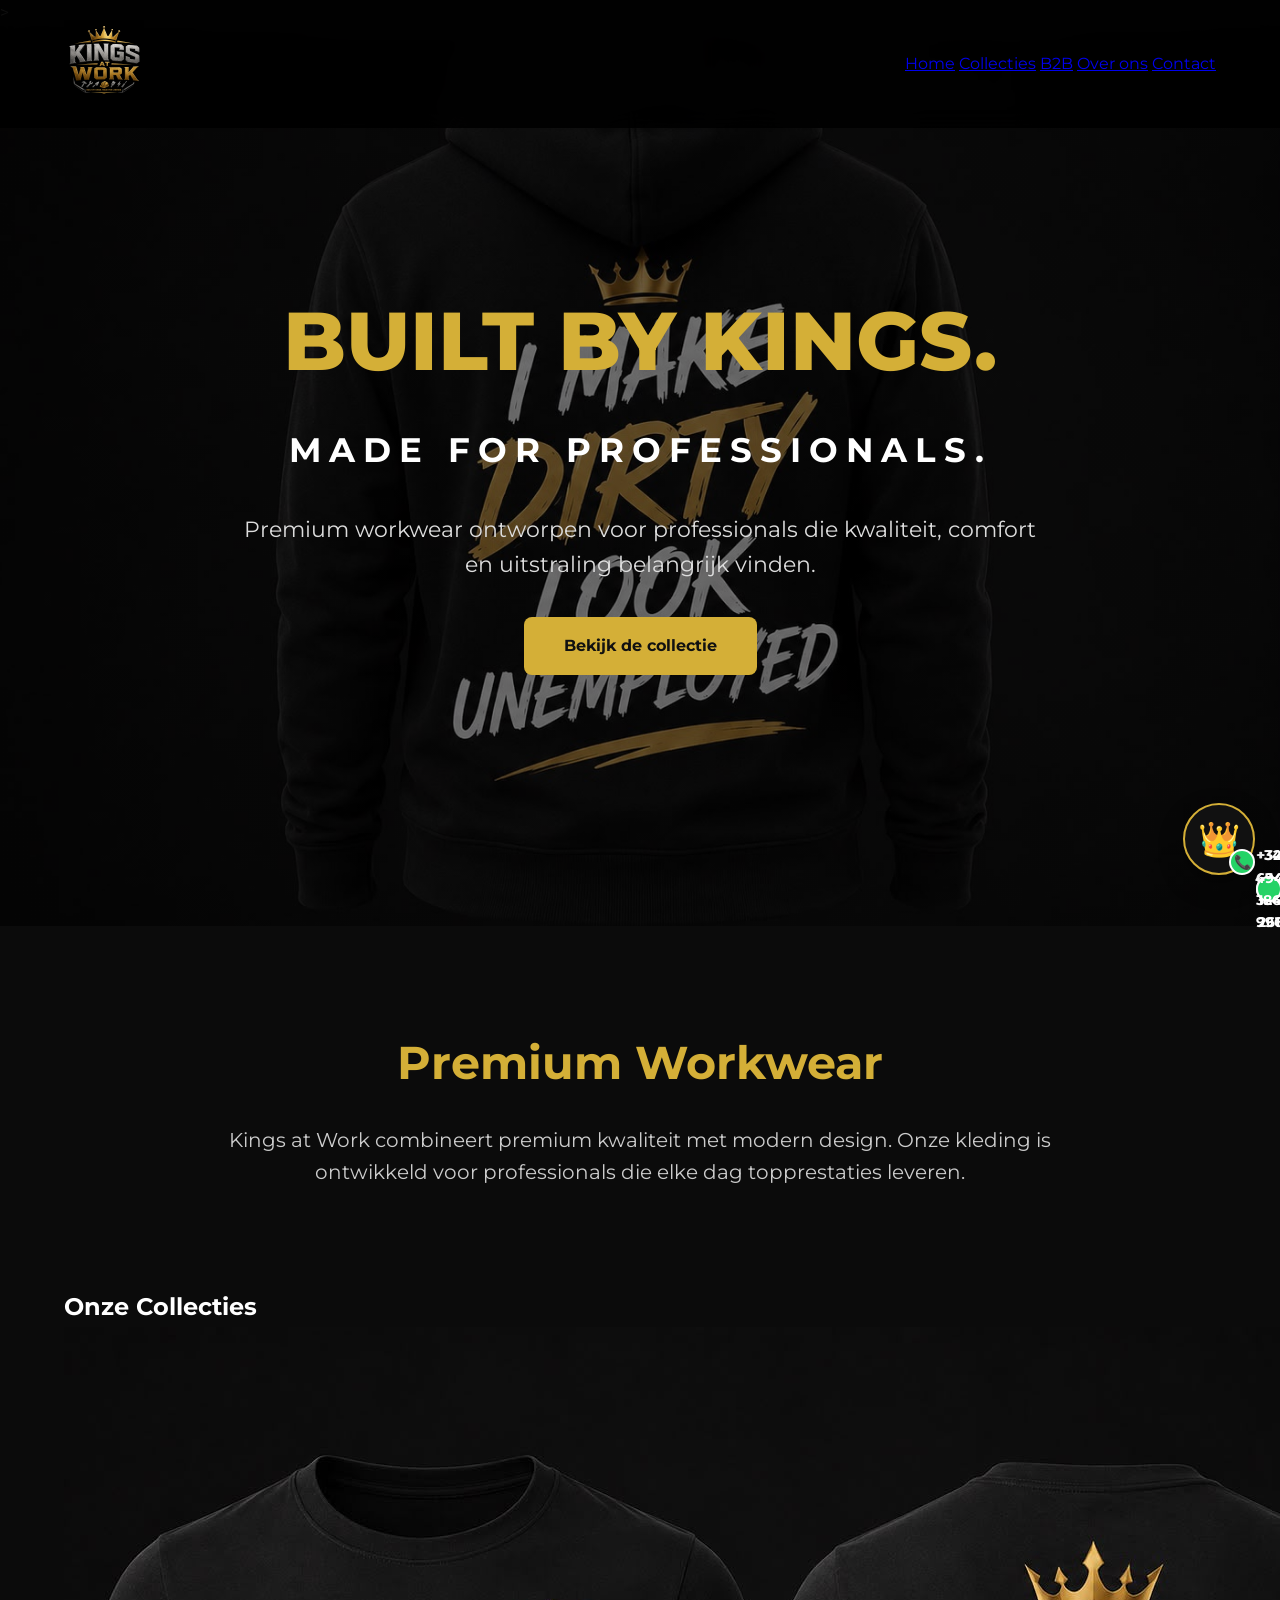
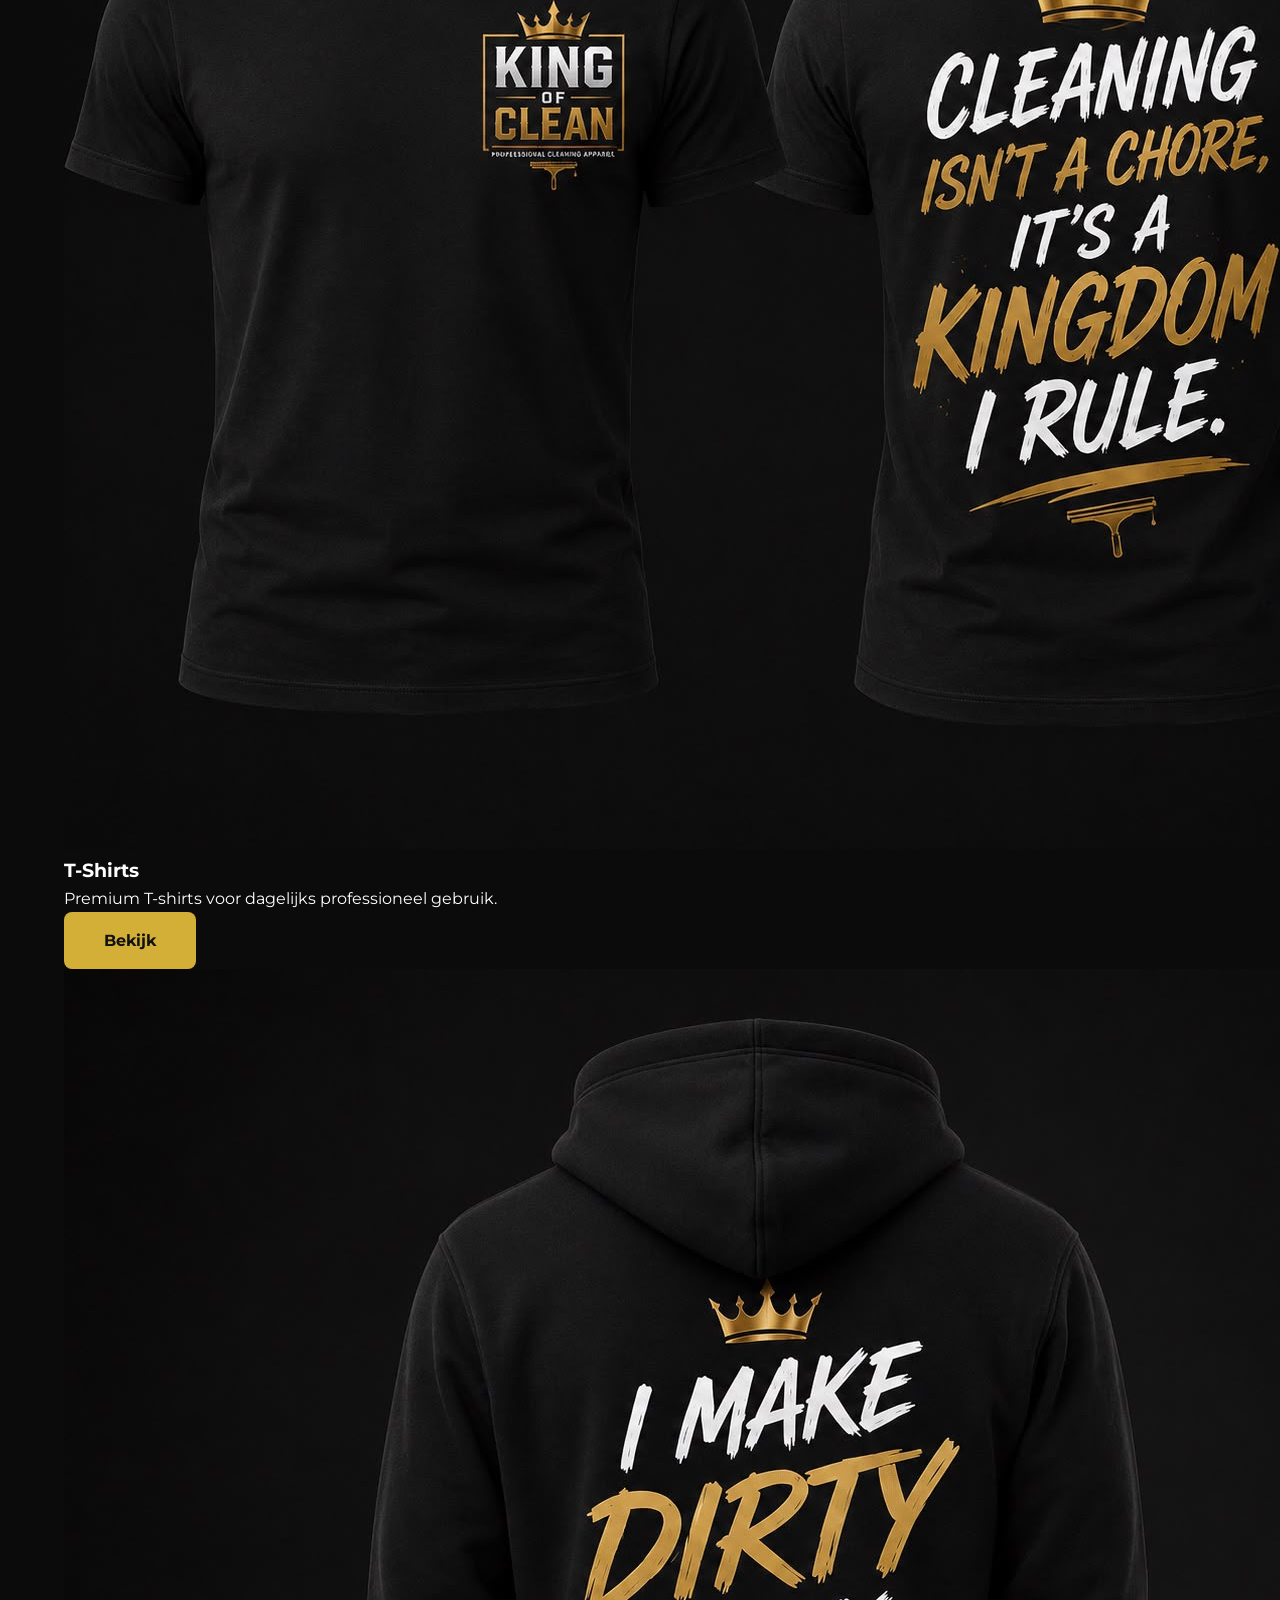
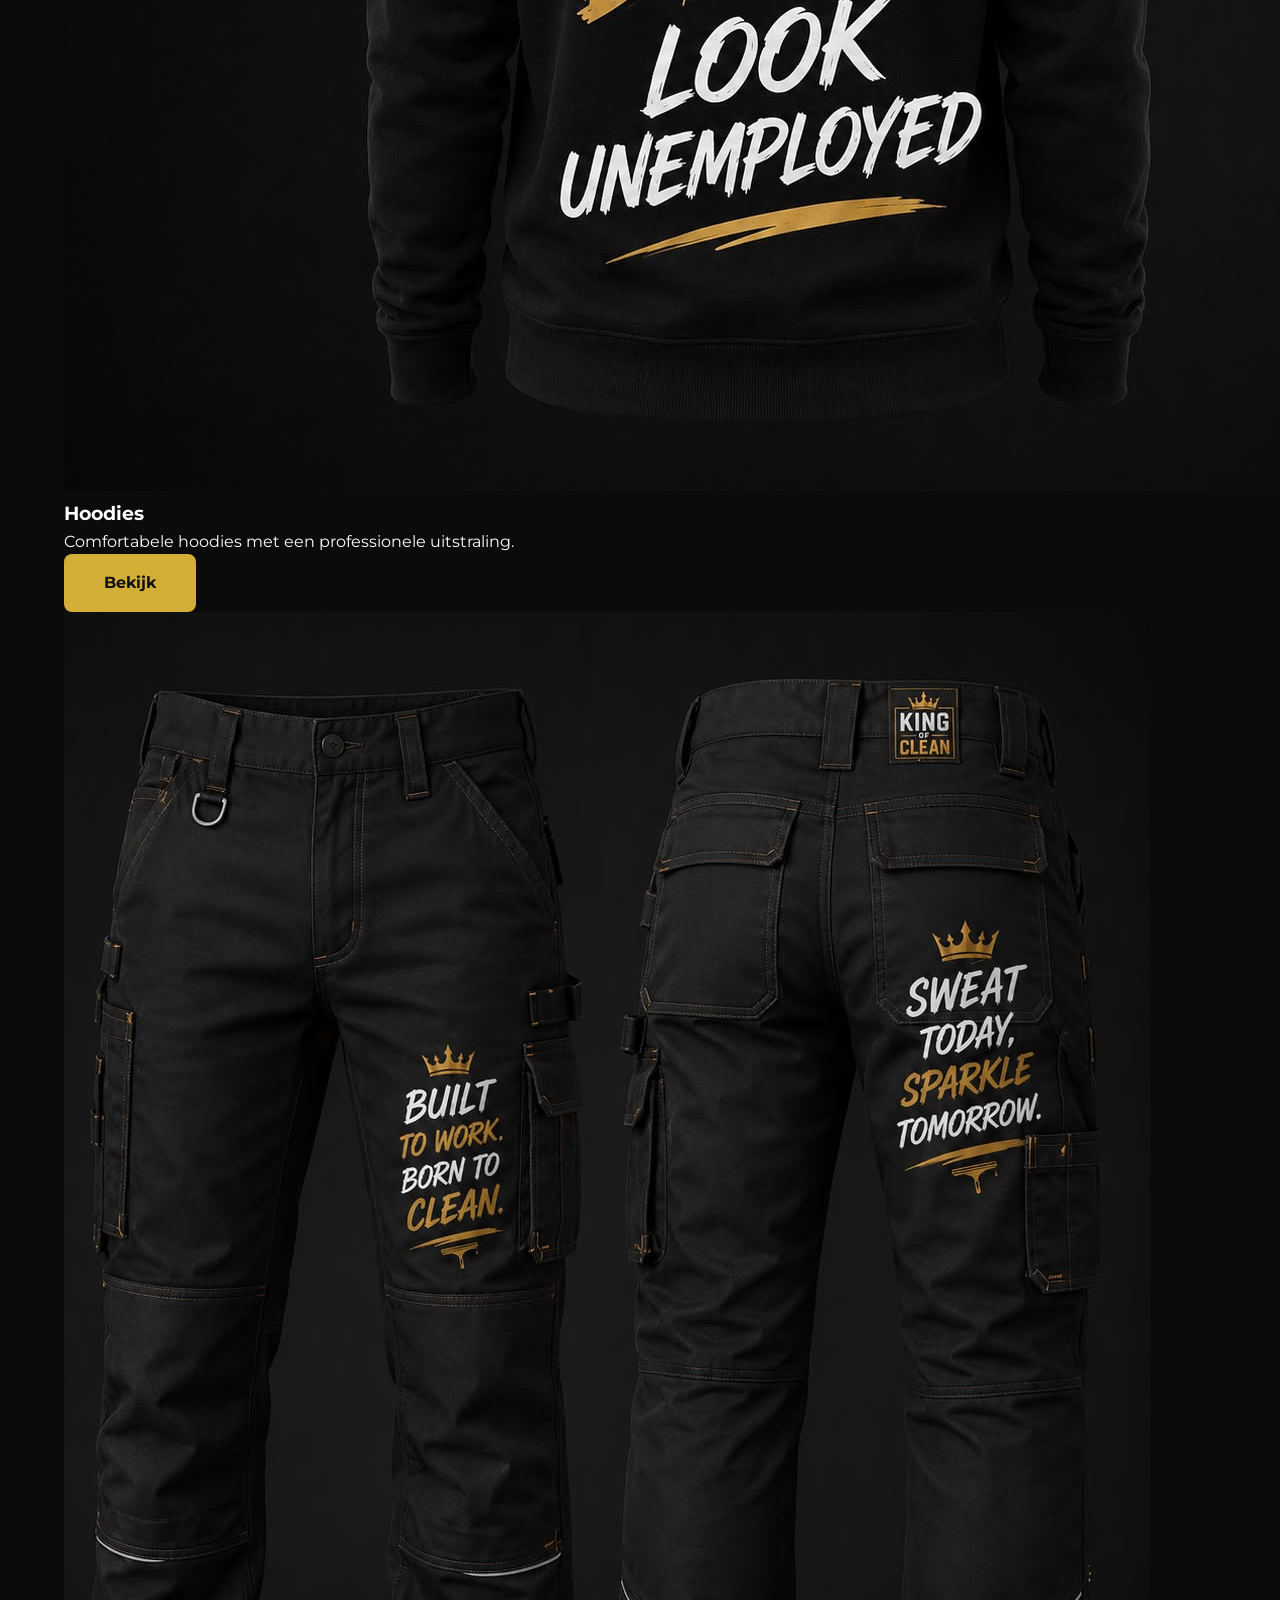
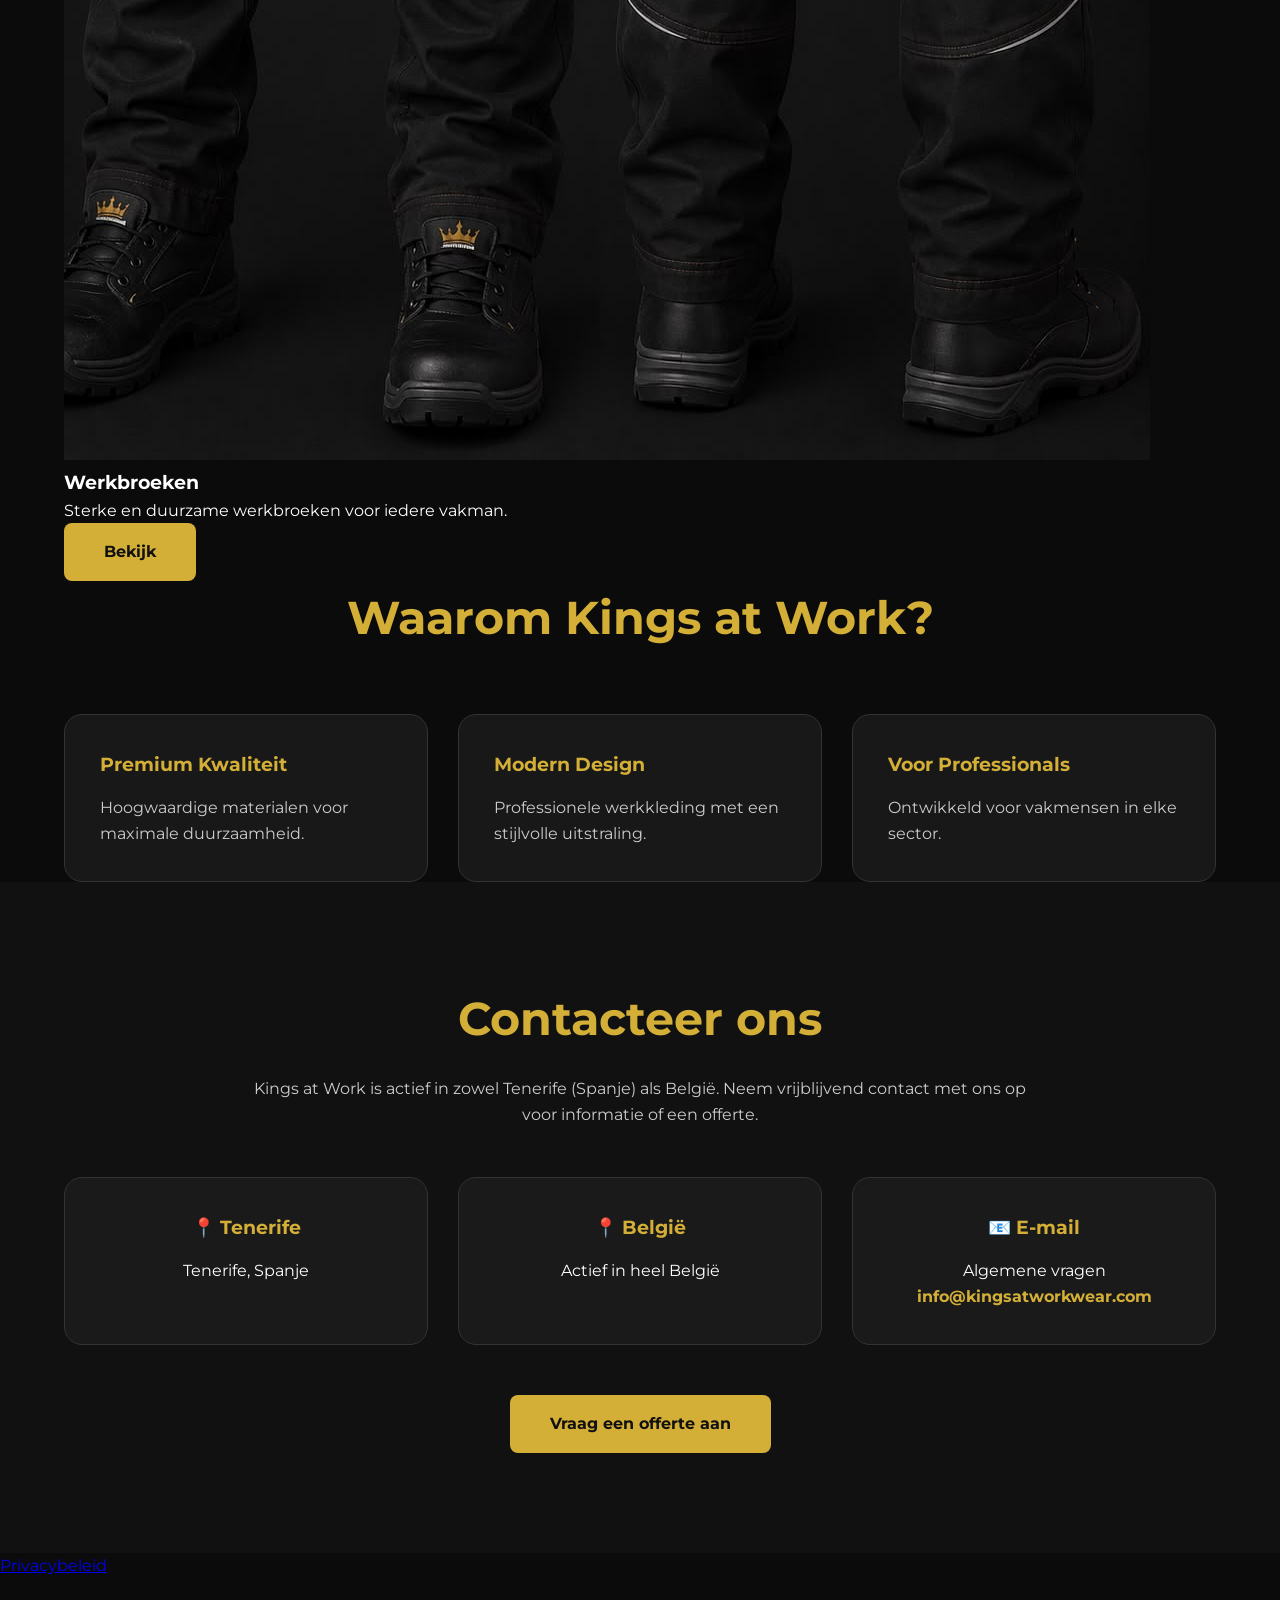
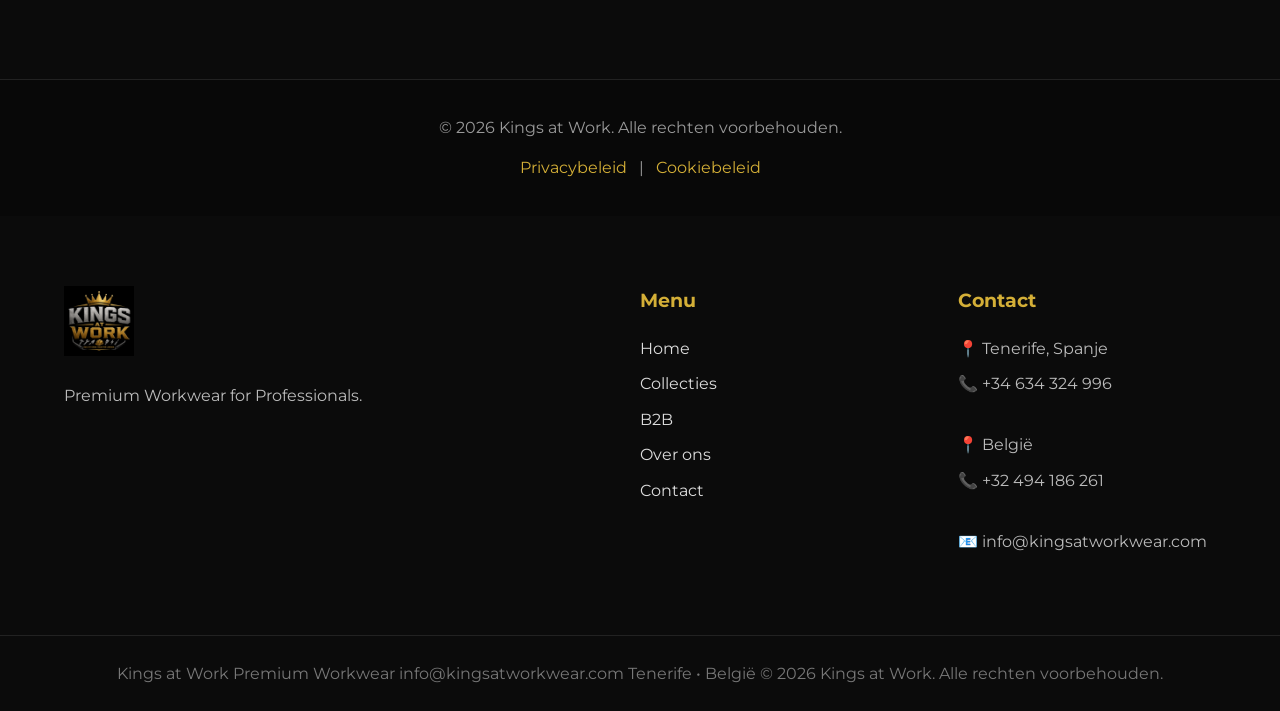
<file: index.html>
<!DOCTYPE html>
<html lang="en">
<head>
    <meta charset="UTF-8">
    <meta name="viewport" content="width=device-width, initial-scale=1.0">
    <title>Kings at Work | Premium Workwear</title>
    <meta name="description" content="Kings at Work levert premium werkkleding voor professionals en bedrijven in België en Tenerife. Kwaliteit, comfort en een professionele uitstraling.">

<meta name="keywords" content="werkkleding, bedrijfskleding, workwear, werkbroeken, hoodies, t-shirts, borduren, bedrukken, België, Tenerife">

<meta name="author" content="Kings at Work">

<meta name="robots" content="index, follow">
<meta property="og:title" content="Kings at Work | Premium Workwear">
<meta property="og:description" content="Premium werkkleding voor professionals in België en Tenerife.">
><meta property="og:image" content="https://kingsatworkwear.com/images/image0.png">
<meta property="og:type" content="website">
<meta property="og:url" content="https://kingsatworkwear.com">
    <link rel="icon" type="image/png" href="images/image0.png">
    <link rel="stylesheet" href="css/style.css">
    <link rel="preconnect" href="https://fonts.googleapis.com">
    <link rel="preconnect" href="https://fonts.gstatic.com" crossorigin>
    <link href="https://fonts.googleapis.com/css2?family=Montserrat:wght@300;400;500;600;700;800&display=swap" rel="stylesheet">
</head>

<body>

<header>

    <div class="container">

        <a href="index.html" class="logo">
            <img src="images/image0.png" alt="Kings at Work">
        </a>

        <nav>
    <a href="index.html">Home</a>
    <a href="collecties.html">Collecties</a>
    <a href="b2b.html">B2B</a>
    <a href="over-ons.html">Over ons</a>
    <a href="contact.html">Contact</a>
       </nav>
    </div>

</header>

<section class="hero">

    <div class="overlay"></div>

    <div class="hero-content">

        <h1>BUILT BY KINGS.</h1>

        <h2>MADE FOR PROFESSIONALS.</h2>

        <p>
            Premium workwear ontworpen voor professionals
            die kwaliteit, comfort en uitstraling belangrijk vinden.
        </p>

        <a href="collecties.html" class="button">
            Bekijk de collectie
        </a>

    </div>

</section>

<section class="intro">

    <div class="container">

        <h2>Premium Workwear</h2>

        <p>
            Kings at Work combineert premium kwaliteit met modern design.
            Onze kleding is ontwikkeld voor professionals die elke dag
            topprestaties leveren.
        </p>

    </div>

</section>
</section><section class="featured">

    <div class="container">

        <h2>Onze Collecties</h2>

        <div class="products">

            <div class="product-card">
                <img src="images/shirt.jpg" alt="Premium T-Shirts">

                <h3>T-Shirts</h3>

                <p>
                    Premium T-shirts voor dagelijks professioneel gebruik.
                </p>

                <a href="collecties.html" class="button">
                    Bekijk
                </a>
            </div>

            <div class="product-card">
                <img src="images/hoodie.jpg" alt="Premium Hoodies">

                <h3>Hoodies</h3>

                <p>
                    Comfortabele hoodies met een professionele uitstraling.
                </p>

                <a href="collecties.html" class="button">
                    Bekijk
                </a>
            </div>

            <div class="product-card">
                <img src="images/broek.jpg" alt="Werkbroeken">

                <h3>Werkbroeken</h3>

                <p>
                    Sterke en duurzame werkbroeken voor iedere vakman.
                </p>

                <a href="collecties.html" class="button">
                    Bekijk
                </a>
            </div>

        </div>

    </div>

</section>

<section class="why">

    <div class="container">

        <h2>Waarom Kings at Work?</h2>

        <div class="why-grid">

            <div class="why-card">
                <h3>Premium Kwaliteit</h3>
                <p>Hoogwaardige materialen voor maximale duurzaamheid.</p>
            </div>

            <div class="why-card">
                <h3>Modern Design</h3>
                <p>Professionele werkkleding met een stijlvolle uitstraling.</p>
            </div>

            <div class="why-card">
                <h3>Voor Professionals</h3>
                <p>Ontwikkeld voor vakmensen in elke sector.</p>
            </div>

        </div>

    </div>

</section>
<section class="contact">

    <div class="container">

        <h2>Contacteer ons</h2>

        <p>
            Kings at Work is actief in zowel Tenerife (Spanje) als België.
            Neem vrijblijvend contact met ons op voor informatie of een offerte.
        </p>

        <div class="contact-cards">

            <div class="contact-card">
                <h3>📍 Tenerife</h3>
                <p>Tenerife, Spanje</p>
                <p class="phone">+34 634 324 996</p>
            </div>

            <div class="contact-card">
                <h3>📍 België</h3>
                <p>Actief in heel België</p>
                <p class="phone">+32 494 186 261</p>
            </div>

            <div class="contact-card">
                <h3>📧 E-mail</h3>
                <p>Algemene vragen</p>
                <a href="mailto:info@kingsatworkwear.com" class="contact-link">
                    info@kingsatworkwear.com
                </a>
            </div>

        </div>

        <a href="mailto:info@kingsatworkwear.com" class="button">
            Vraag een offerte aan
        </a>

    </div>

</section>
 <footer<footer><a href="privacy.html">Privacybeleid</a>
  <footer>

<p>©️ 2026 Kings at Work. Alle rechten voorbehouden.</p>

<div class="footer-links">
    <a href="privacy.html">Privacybeleid</a> |
    <a href="cookiebeleid.html">Cookiebeleid</a>
</div>

</footer>

    <div class="container footer-grid">

        <div>
            <img src="images/image0.png" alt="Kings at Work" class="footer-logo">
            <p>Premium Workwear for Professionals.</p>
        </div>

        <div>
            <h3>Menu</h3>
            <a href="index.html">Home</a>
            <a href="collecties.html">Collecties</a>
            <a href="b2b.html">B2B</a>
            <a href="over-ons.html">Over ons</a>
            <a href="contact.html">Contact</a>
        </div>

        <div>
            <h3>Contact</h3>
            <p>📍 Tenerife, Spanje</p>
            <p>📞 +34 634 324 996</p>

            <br>

            <p>📍 België</p>
            <p>📞 +32 494 186 261</p>

            <br>

            <p>📧 info@kingsatworkwear.com</p>
        </div>

    </div>

    <div class="copyright">
        Kings at Work

Premium Workwear

info@kingsatworkwear.com

Tenerife • België

© 2026 Kings at Work. Alle rechten voorbehouden.
    </div>

</footer>


    </div>

</footer>


</a><a href="https://wa.me/34634324996" class="whatsapp-btn" target="_blank" aria-label="Chat via WhatsApp">

    <div class="kings-chat">

        <div class="crown">👑</div>

        <div class="phone">📞</div>

    </div>

</a>
</body>
</html>
</file>
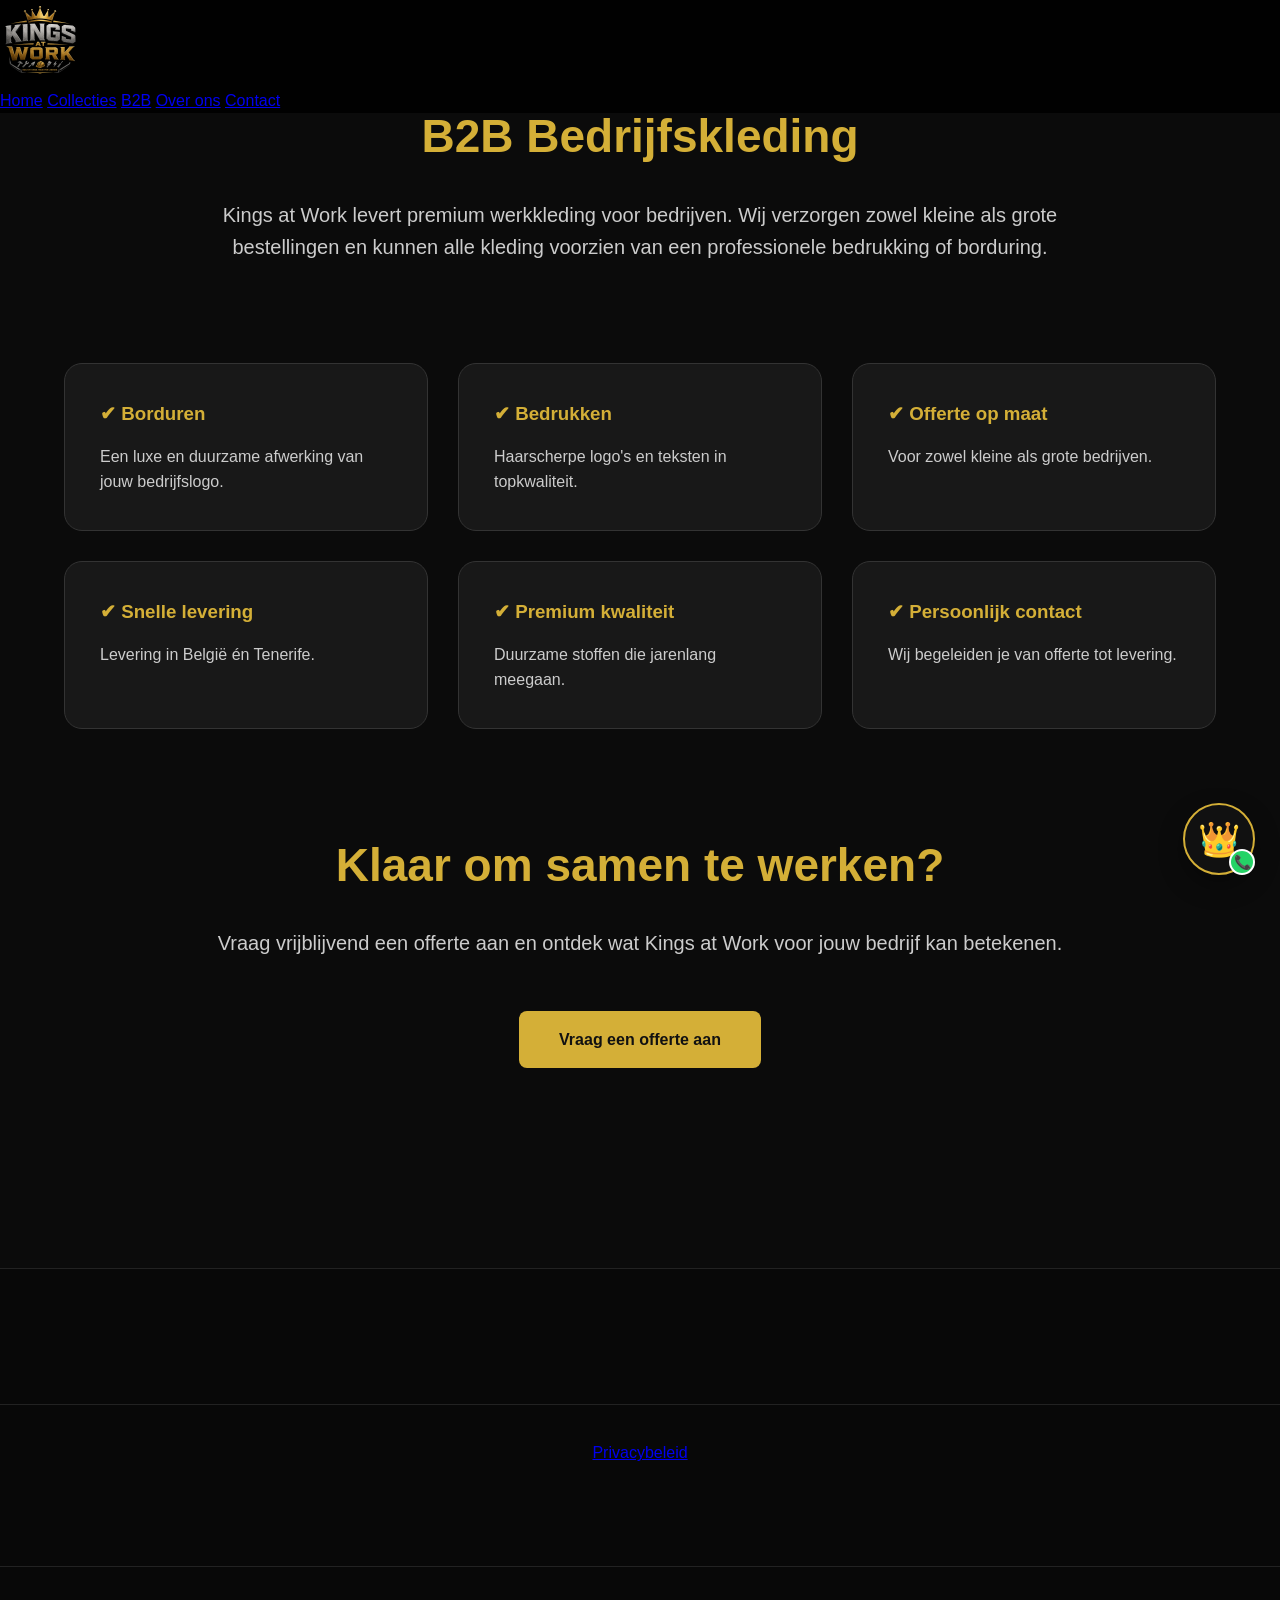
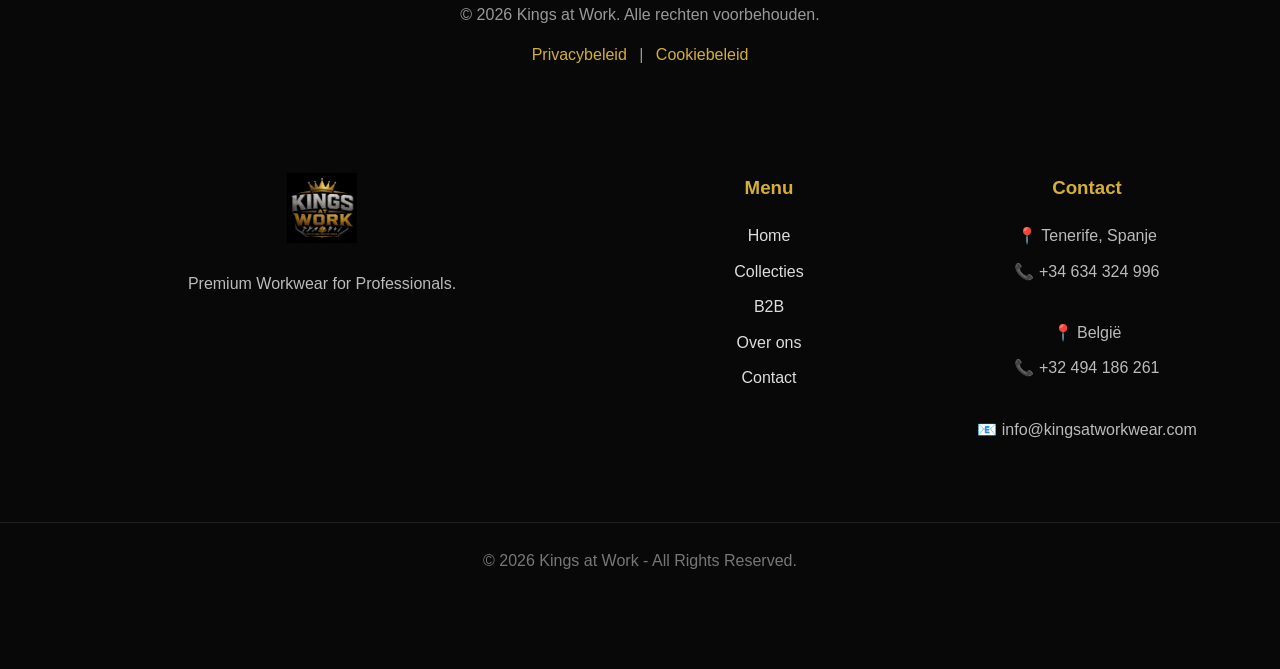
<file: b2b.html>
<!DOCTYPE html>
<html lang="nl">
<head>
    <meta charset="UTF-8">
    <meta name="viewport" content="width=device-width, initial-scale=1.0">
    <title>B2B | Kings at Work</title>
<meta name="description" content="Professionele bedrijfskleding voor bedrijven. Borduren, bedrukken en werkkleding op maat voor elke sector.">

<meta name="keywords" content="bedrijfskleding, borduren, bedrukken, werkkleding bedrijven, B2B">
    <link rel="stylesheet" href="css/style.css">
</head>

<body>

<header>

    <div class="logo">
        <a href="index.html">
            <img src="images/image0.png" alt="Kings at Work">
        </a>
    </div>

    <nav>
        <a href="index.html">Home</a>
        <a href="collecties.html">Collecties</a>
        <a href="b2b.html">B2B</a>
        <a href="over-ons.html">Over ons</a>
        <a href="contact.html">Contact</a>
    </nav>

</header>

<section class="intro">

    <div class="container">

        <h2>B2B Bedrijfskleding</h2>

        <p>
            Kings at Work levert premium werkkleding voor bedrijven.
            Wij verzorgen zowel kleine als grote bestellingen en kunnen alle
            kleding voorzien van een professionele bedrukking of borduring.
        </p>

    </div>

</section>

<section class="why">

    <div class="container">

        <div class="why-grid">

            <div class="why-card">
                <h3>✔ Borduren</h3>
                <p>Een luxe en duurzame afwerking van jouw bedrijfslogo.</p>
            </div>

            <div class="why-card">
                <h3>✔ Bedrukken</h3>
                <p>Haarscherpe logo's en teksten in topkwaliteit.</p>
            </div>

            <div class="why-card">
                <h3>✔ Offerte op maat</h3>
                <p>Voor zowel kleine als grote bedrijven.</p>
            </div>

            <div class="why-card">
                <h3>✔ Snelle levering</h3>
                <p>Levering in België én Tenerife.</p>
            </div>

            <div class="why-card">
                <h3>✔ Premium kwaliteit</h3>
                <p>Duurzame stoffen die jarenlang meegaan.</p>
            </div>

            <div class="why-card">
                <h3>✔ Persoonlijk contact</h3>
                <p>Wij begeleiden je van offerte tot levering.</p>
            </div>

        </div>

    </div>

</section>

<section class="intro">

    <div class="container">

        <h2>Klaar om samen te werken?</h2>

        <p>
            Vraag vrijblijvend een offerte aan en ontdek wat Kings at Work
            voor jouw bedrijf kan betekenen.
        </p>

        <br><br>

        <a href="contact.html" class="button">
            Vraag een offerte aan
        </a>

    </div>

</section>

<footer><footer><a href="privacy.html">Privacybeleid</a>
    <footer>

<p>©️ 2026 Kings at Work. Alle rechten voorbehouden.</p>

<div class="footer-links">
    <a href="privacy.html">Privacybeleid</a> |
    <a href="cookiebeleid.html">Cookiebeleid</a>
</div>

</footer>

    <div class="container footer-grid">

        <div>
            <img src="images/image0.png" alt="Kings at Work" class="footer-logo">
            <p>Premium Workwear for Professionals.</p>
        </div>

        <div>
            <h3>Menu</h3>
            <a href="index.html">Home</a>
            <a href="collecties.html">Collecties</a>
            <a href="b2b.html">B2B</a>
            <a href="over-ons.html">Over ons</a>
            <a href="contact.html">Contact</a>
        </div>

        <div>
            <h3>Contact</h3>
            <p>📍 Tenerife, Spanje</p>
            <p>📞 +34 634 324 996</p>

            <br>

            <p>📍 België</p>
            <p>📞 +32 494 186 261</p>

            <br>

            <p>📧 info@kingsatworkwear.com</p>
        </div>

    </div>

    <div class="copyright">
        ©️ 2026 Kings at Work - All Rights Reserved.
    </div>

</footer>

</footer>
<a href="https://wa.me/34634324996" class="whatsapp-btn" target="_blank" aria-label="Chat via WhatsApp">

    <div class="kings-chat">

        <div class="crown">👑</div>

        <div class="phone">📞</div>

    </div>

</a>
</a>
</body>
</html>
</file>
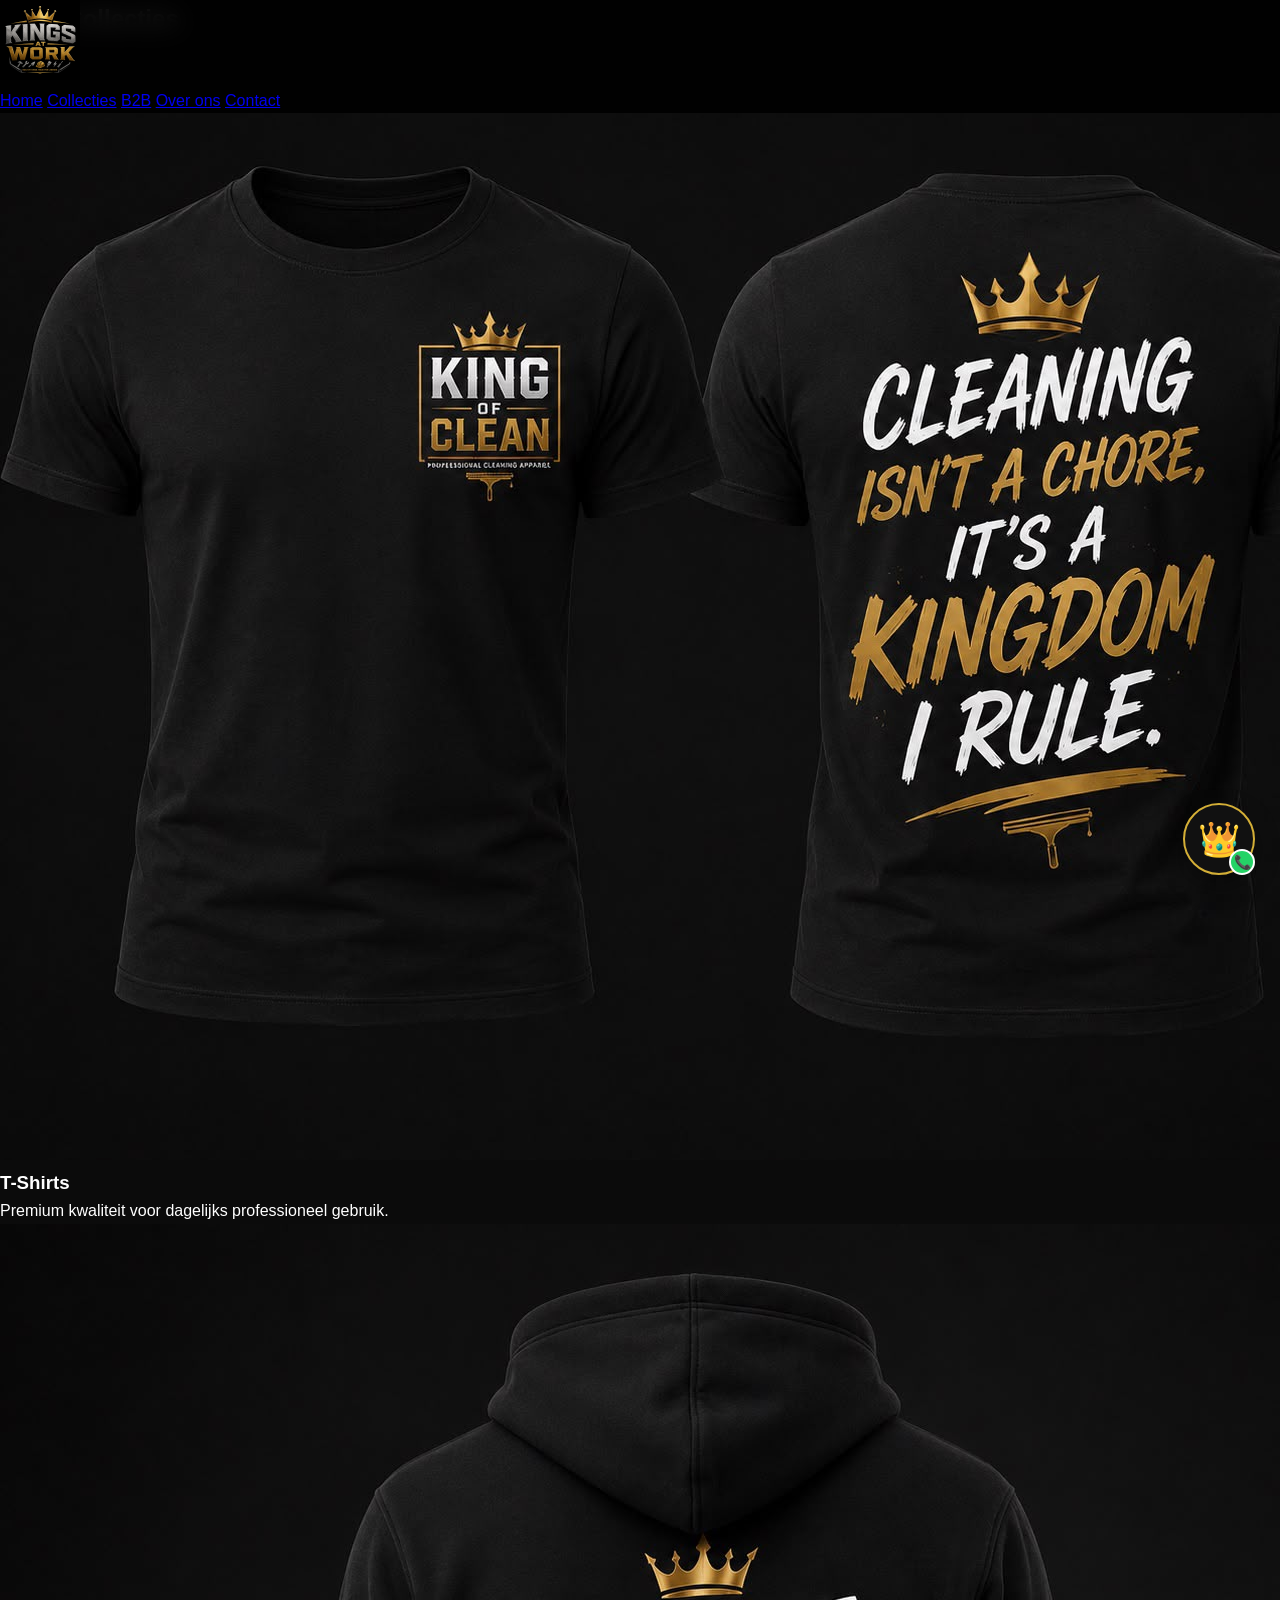
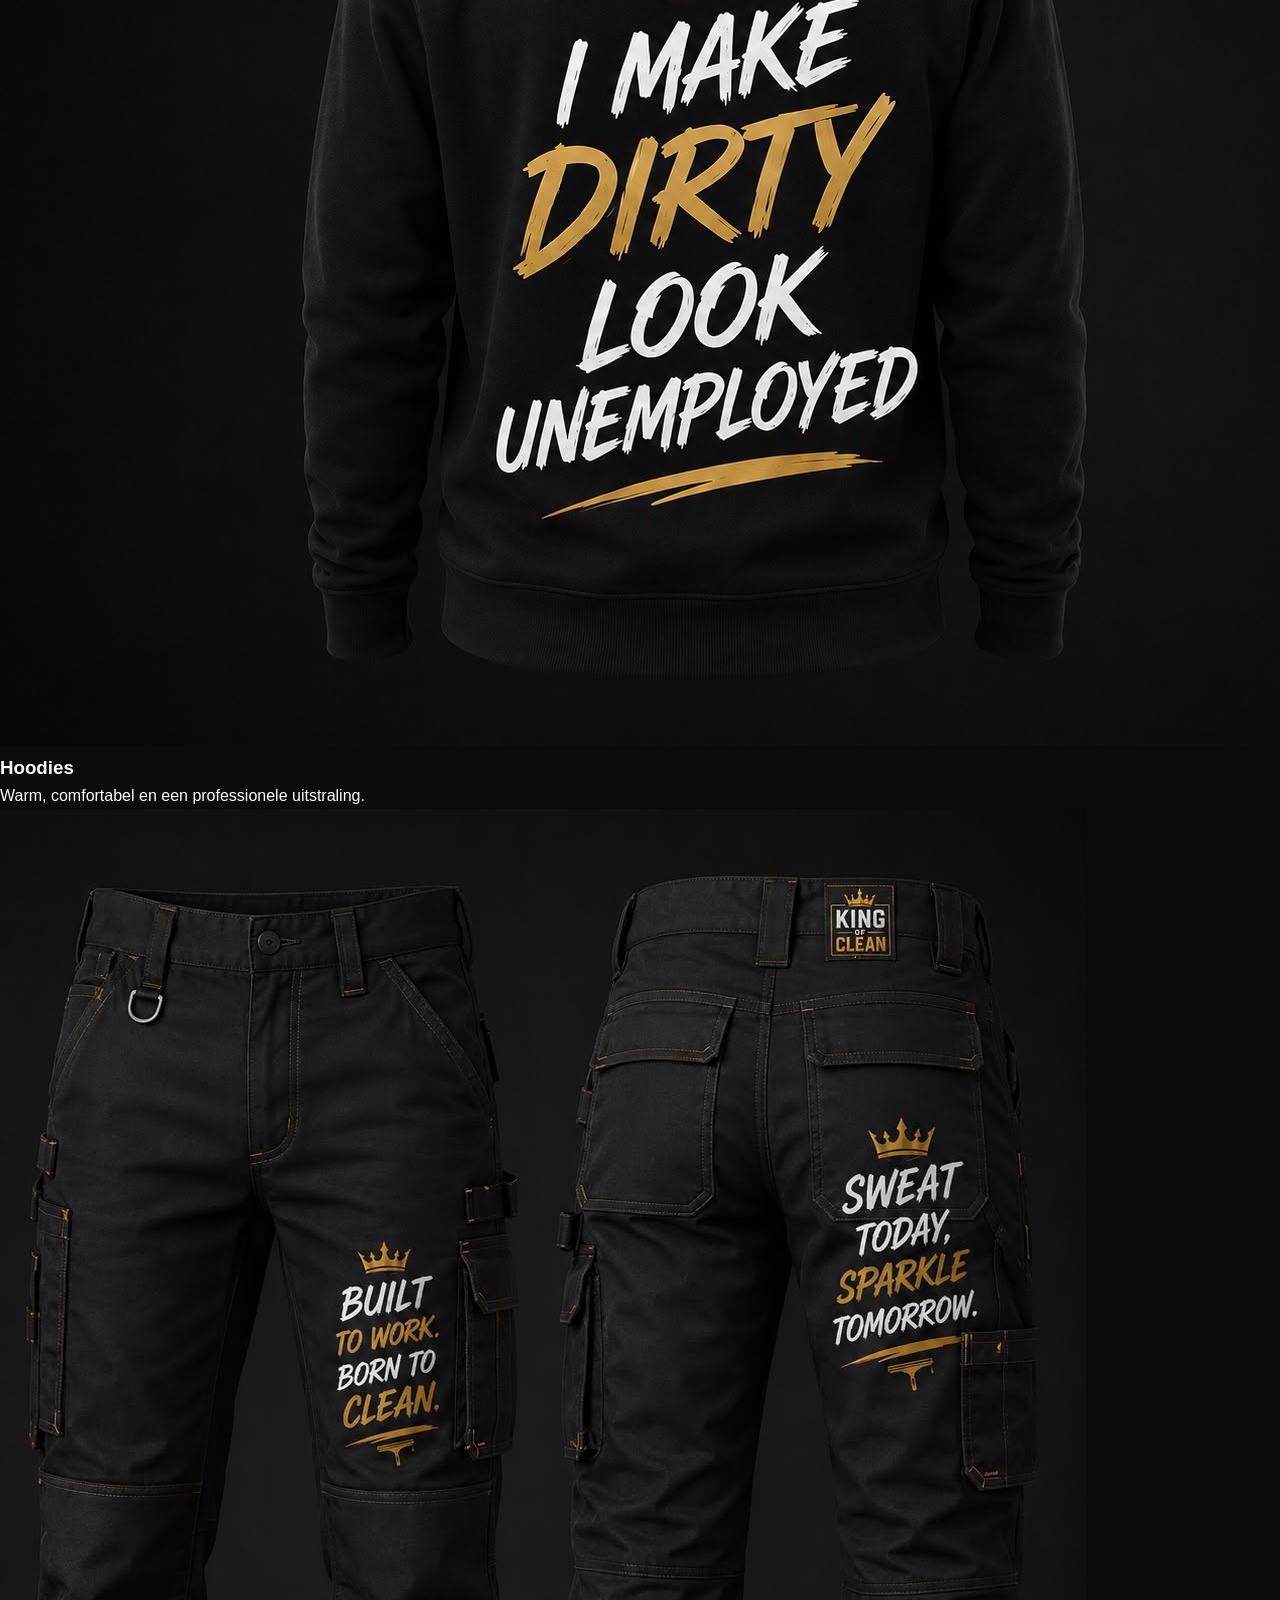
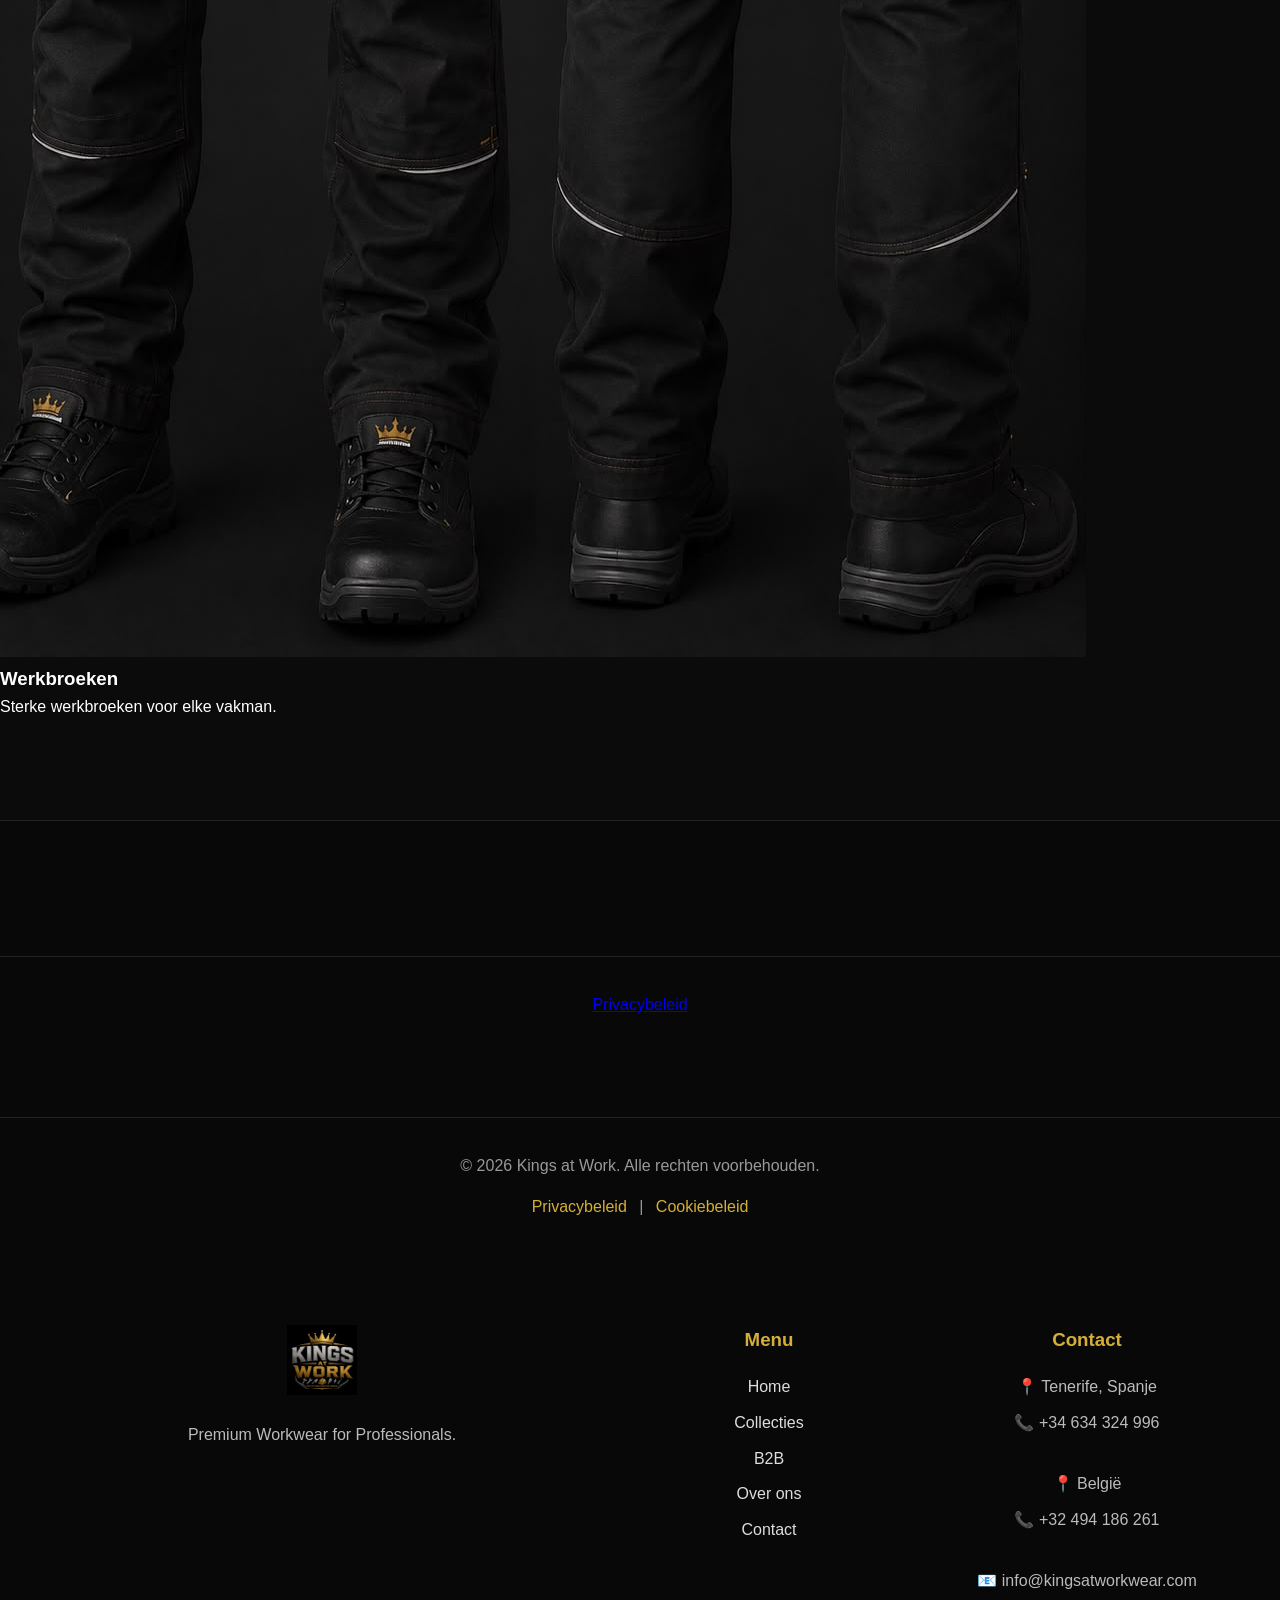
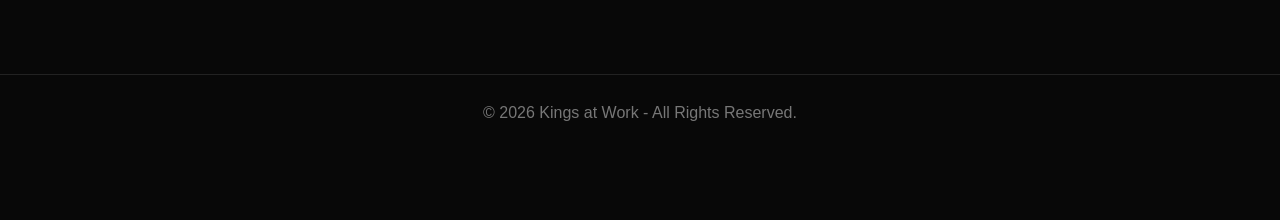
<file: collecties.html>
<!DOCTYPE html>
<html lang="nl">
<head>
    <meta charset="UTF-8">
    <meta name="viewport" content="width=device-width, initial-scale=1.0">
    <title>Collecties | Kings at Work</title>
    <meta name="description" content="Ontdek de premium collecties van Kings at Work. T-shirts, hoodies en werkbroeken voor professionals.">

<meta name="keywords" content="werkkleding, t-shirts, hoodies, werkbroeken, premium workwear">
    <link rel="icon" type="image/png" href="images/image0.png">
    <link rel="stylesheet" href="css/style.css">
</head>

<body>

<header>
    <div class="logo">
        <a href="index.html">
            <img src="images/image0.png" alt="Kings at Work">
        </a>
    </div>

    <nav>
        <a href="index.html">Home</a>
        <a href="collecties.html">Collecties</a>
        <a href="b2b.html">B2B</a>
        <a href="over-ons.html">Over ons</a>
        <a href="contact.html">Contact</a>
    </nav>
</header>

<section class="collections">
    <h2>Onze Collecties</h2>

    <div class="products">

        <div class="product">
            <img src="images/shirt.jpg" alt="T-Shirt">
            <h3>T-Shirts</h3>
            <p>Premium kwaliteit voor dagelijks professioneel gebruik.</p>
        </div>

        <div class="product">
            <img src="images/hoodie.jpg" alt="Hoodie">
            <h3>Hoodies</h3>
            <p>Warm, comfortabel en een professionele uitstraling.</p>
        </div>

        <div class="product">
            <img src="images/broek.jpg" alt="Werkbroek">
            <h3>Werkbroeken</h3>
            <p>Sterke werkbroeken voor elke vakman.</p>
        </div>

    </div>
</section>

<footer><footer><a href="privacy.html">Privacybeleid</a>
    <footer>

<p>©️ 2026 Kings at Work. Alle rechten voorbehouden.</p>

<div class="footer-links">
    <a href="privacy.html">Privacybeleid</a> |
    <a href="cookiebeleid.html">Cookiebeleid</a>
</div>

</footer>

    <div class="container footer-grid">

        <div>
            <img src="images/image0.png" alt="Kings at Work" class="footer-logo">
            <p>Premium Workwear for Professionals.</p>
        </div>

        <div>
            <h3>Menu</h3>
            <a href="index.html">Home</a>
            <a href="collecties.html">Collecties</a>
            <a href="b2b.html">B2B</a>
            <a href="over-ons.html">Over ons</a>
            <a href="contact.html">Contact</a>
        </div>

        <div>
            <h3>Contact</h3>
            <p>📍 Tenerife, Spanje</p>
            <p>📞 +34 634 324 996</p>

            <br>

            <p>📍 België</p>
            <p>📞 +32 494 186 261</p>

            <br>

            <p>📧 info@kingsatworkwear.com</p>
        </div>

    </div>

    <div class="copyright">
        ©️ 2026 Kings at Work - All Rights Reserved.
    </div>

</footer>
</footer>
<a href="https://wa.me/34634324996" class="whatsapp-btn" target="_blank" aria-label="Chat via WhatsApp">

    <div class="kings-chat">

        <div class="crown">👑</div>

        <div class="phone">📞</div>

    </div>

</a>
</a>
</body>
</html>
</file>
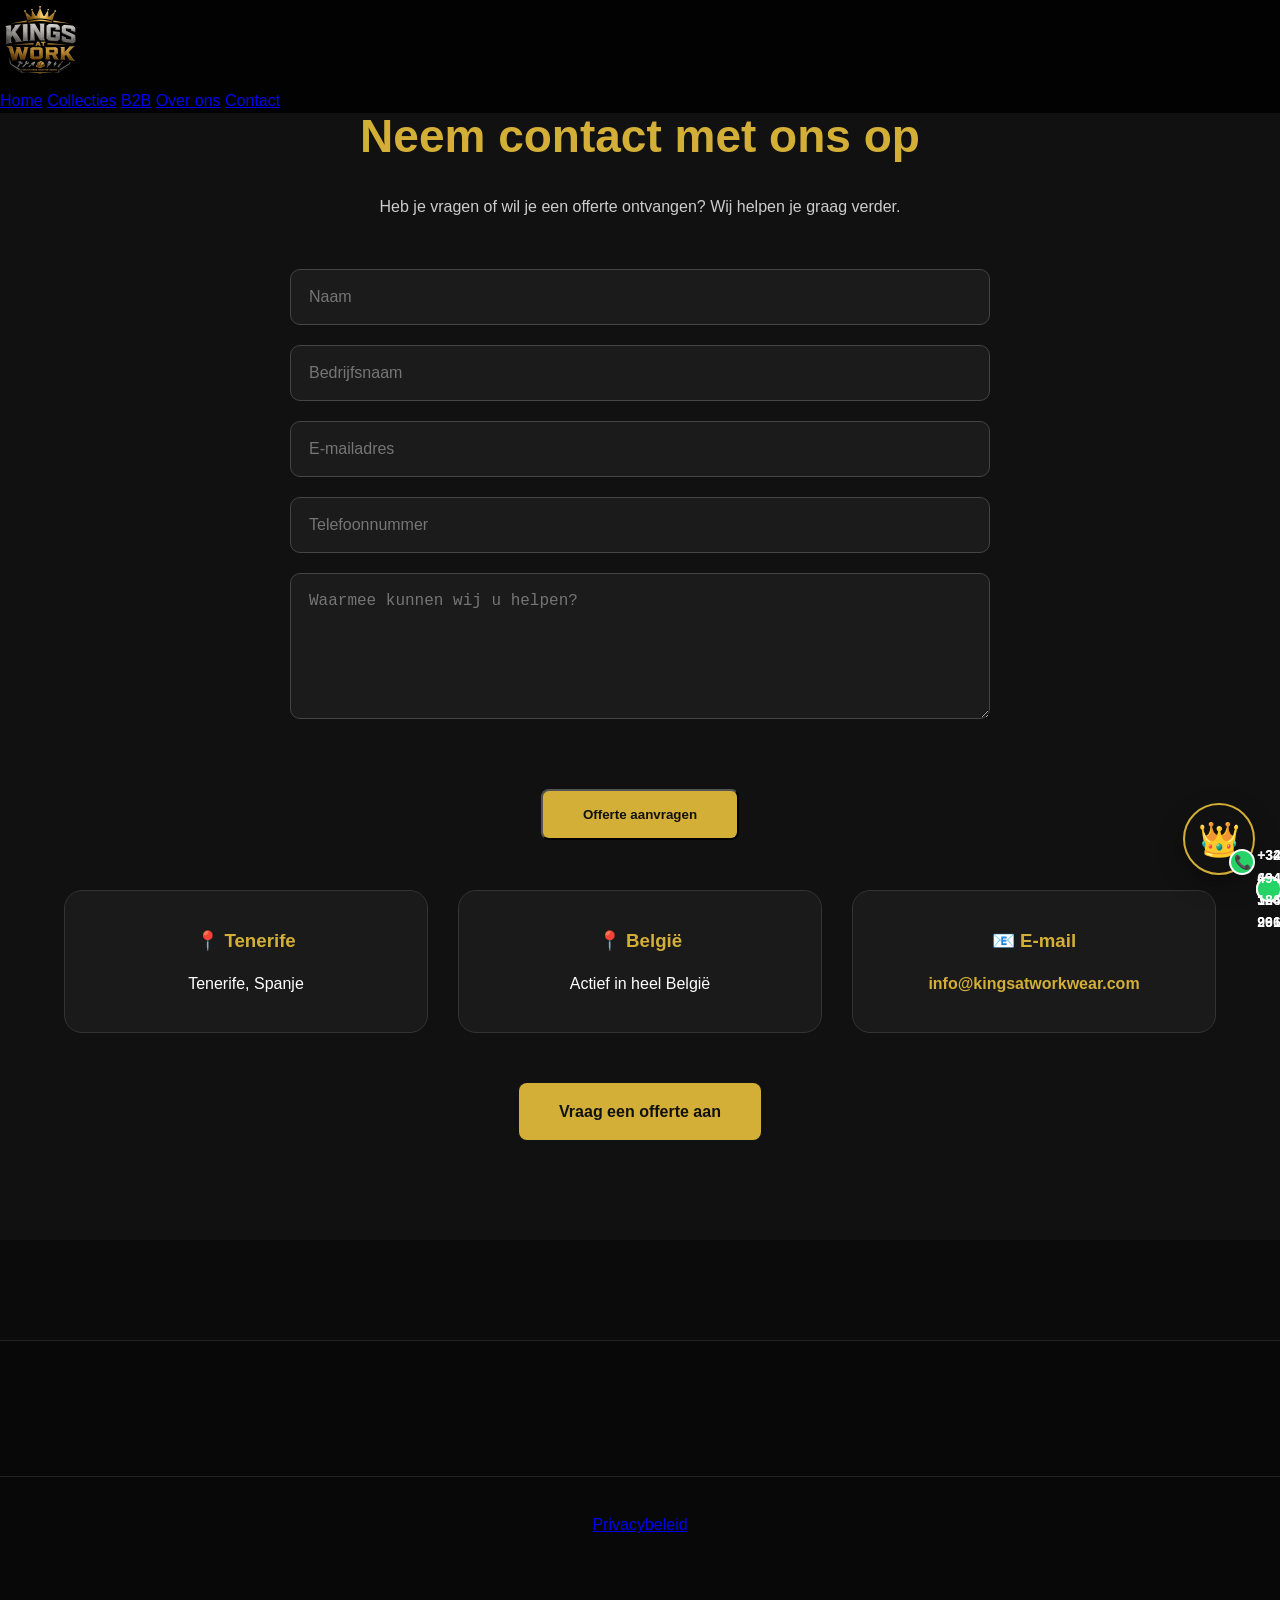
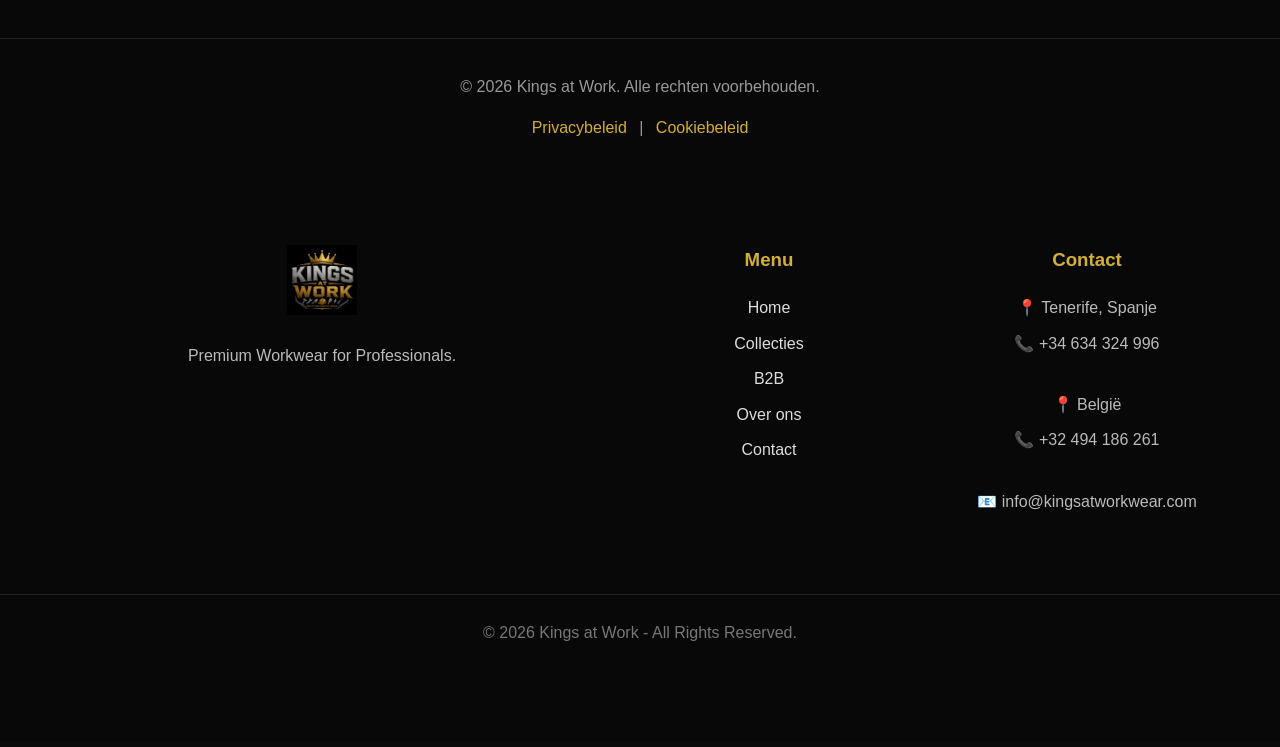
<file: contact.html>
<!DOCTYPE html>
<html lang="nl">
<head>
    <meta charset="UTF-8">
    <meta name="viewport" content="width=device-width, initial-scale=1.0">
    <title>Contact | Kings at Work</title>
    <meta name="description" content="Neem contact op met Kings at Work. Actief in België en Tenerife voor premium werkkleding en bedrijfskleding.">

<meta name="keywords" content="contact, Kings at Work, België, Tenerife, werkkleding">
<link rel="icon" type="image/png" href="images/image0.png">
    <link rel="stylesheet" href="css/style.css">
</head>

<body>

<header>

    <div class="logo">
        <a href="index.html">
            <img src="images/image0.png" alt="Kings at Work">
        </a>
    </div>

    <nav>
        <a href="index.html">Home</a>
        <a href="collecties.html">Collecties</a>
        <a href="b2b.html">B2B</a>
        <a href="over-ons.html">Over ons</a>
        <a href="contact.html">Contact</a>
    </nav>

</header>

<section class="contact">

    <div class="container">

        <h2>Neem contact met ons op</h2>

        <p>
            Heb je vragen of wil je een offerte ontvangen?
            Wij helpen je graag verder.
        </p>
<form action="https://formsubmit.co/info@kingsatworkwear.com" method="POST" class="contact-form">

    <input type="text" name="Naam" placeholder="Naam" required>

    <input type="text" name="Bedrijf" placeholder="Bedrijfsnaam">

    <input type="email" name="Email" placeholder="E-mailadres" required>

    <input type="tel" name="Telefoon" placeholder="Telefoonnummer">

    <textarea name="Bericht" rows="6" placeholder="Waarmee kunnen wij u helpen?" required></textarea>

    <input type="hidden" name="_subject" value="Nieuwe offerteaanvraag via Kings at Work">

    <input type="hidden" name="_captcha" value="false">

    <button type="submit" class="button">
        Offerte aanvragen
    </button>

</form>
        <div class="contact-cards">

            <div class="contact-card">
                <h3>📍 Tenerife</h3>
                <p>Tenerife, Spanje</p>
                <p class="phone">+34 634 324 996</p>
            </div>

            <div class="contact-card">
                <h3>📍 België</h3>
                <p>Actief in heel België</p>
                <p class="phone">+32 494 186 261</p>
            </div>

            <div class="contact-card">
                <h3>📧 E-mail</h3>
                <a href="mailto:info@kingsatworkwear.com" class="contact-link">
                    info@kingsatworkwear.com
                </a>
            </div>

        </div>

        <a href="mailto:info@kingsatworkwear.com" class="button">
            Vraag een offerte aan
        </a>

    </div>

</section>

<footer><footer><a href="privacy.html">Privacybeleid</a>
    <footer>

<p>©️ 2026 Kings at Work. Alle rechten voorbehouden.</p>

<div class="footer-links">
    <a href="privacy.html">Privacybeleid</a> |
    <a href="cookiebeleid.html">Cookiebeleid</a>
</div>

</footer>

    <div class="container footer-grid">

        <div>
            <img src="images/image0.png" alt="Kings at Work" class="footer-logo">
            <p>Premium Workwear for Professionals.</p>
        </div>

        <div>
            <h3>Menu</h3>
            <a href="index.html">Home</a>
            <a href="collecties.html">Collecties</a>
            <a href="b2b.html">B2B</a>
            <a href="over-ons.html">Over ons</a>
            <a href="contact.html">Contact</a>
        </div>

        <div>
            <h3>Contact</h3>
            <p>📍 Tenerife, Spanje</p>
            <p>📞 +34 634 324 996</p>

            <br>

            <p>📍 België</p>
            <p>📞 +32 494 186 261</p>

            <br>

            <p>📧 info@kingsatworkwear.com</p>
        </div>

    </div>

    <div class="copyright">
        ©️ 2026 Kings at Work - All Rights Reserved.
    </div>

</footer>
</footer>
<a href="https://wa.me/34634324996" class="whatsapp-btn" target="_blank" aria-label="Chat via WhatsApp">

    <div class="kings-chat">

        <div class="crown">👑</div>

        <div class="phone">📞</div>

    </div>

</a>
</a>
</body>
</html>
</file>
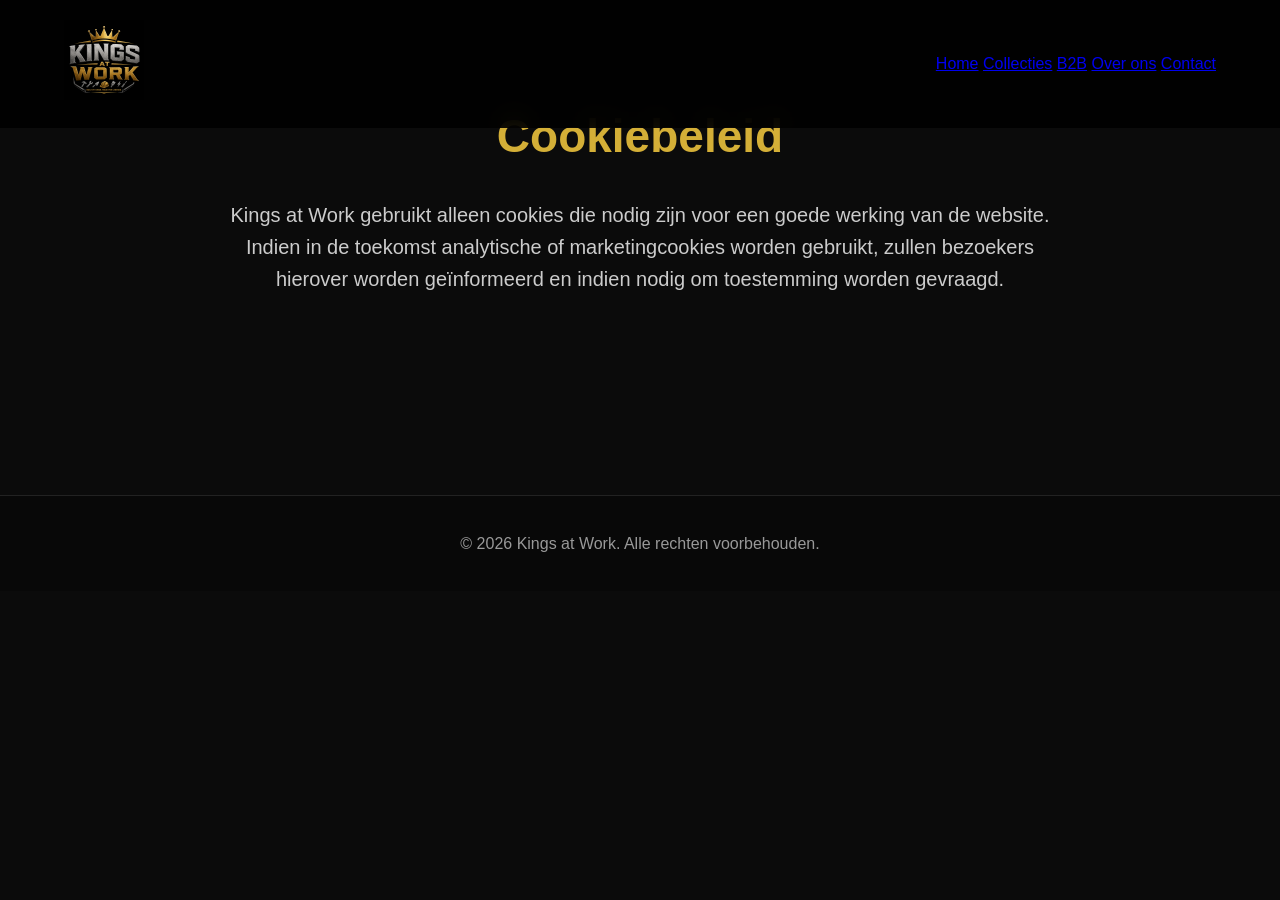
<file: cookiebeleid.html>
<!DOCTYPE html>
<html lang="nl">
<head>
<meta charset="UTF-8">
<meta name="viewport" content="width=device-width, initial-scale=1.0">
<title>Cookiebeleid | Kings at Work</title>

<link rel="icon" href="images/image0.png">
<link rel="stylesheet" href="css/style.css">
</head>

<body>

<header>
<div class="container">

<a href="index.html" class="logo">
<img src="images/image0.png" alt="Kings at Work">
</a>

<nav>
<a href="index.html">Home</a>
<a href="collecties.html">Collecties</a>
<a href="b2b.html">B2B</a>
<a href="over-ons.html">Over ons</a>
<a href="contact.html">Contact</a>
</nav>

</div>
</header>

<section class="intro">

<div class="container">

<h2>Cookiebeleid</h2>

<p>
Kings at Work gebruikt alleen cookies die nodig zijn voor een goede werking van de website.
Indien in de toekomst analytische of marketingcookies worden gebruikt, zullen bezoekers hierover worden geïnformeerd en indien nodig om toestemming worden gevraagd.
</p>

</div>

</section>

<footer>
<p>©️ 2026 Kings at Work. Alle rechten voorbehouden.</p>
</footer>

</body>
</html>
</file>
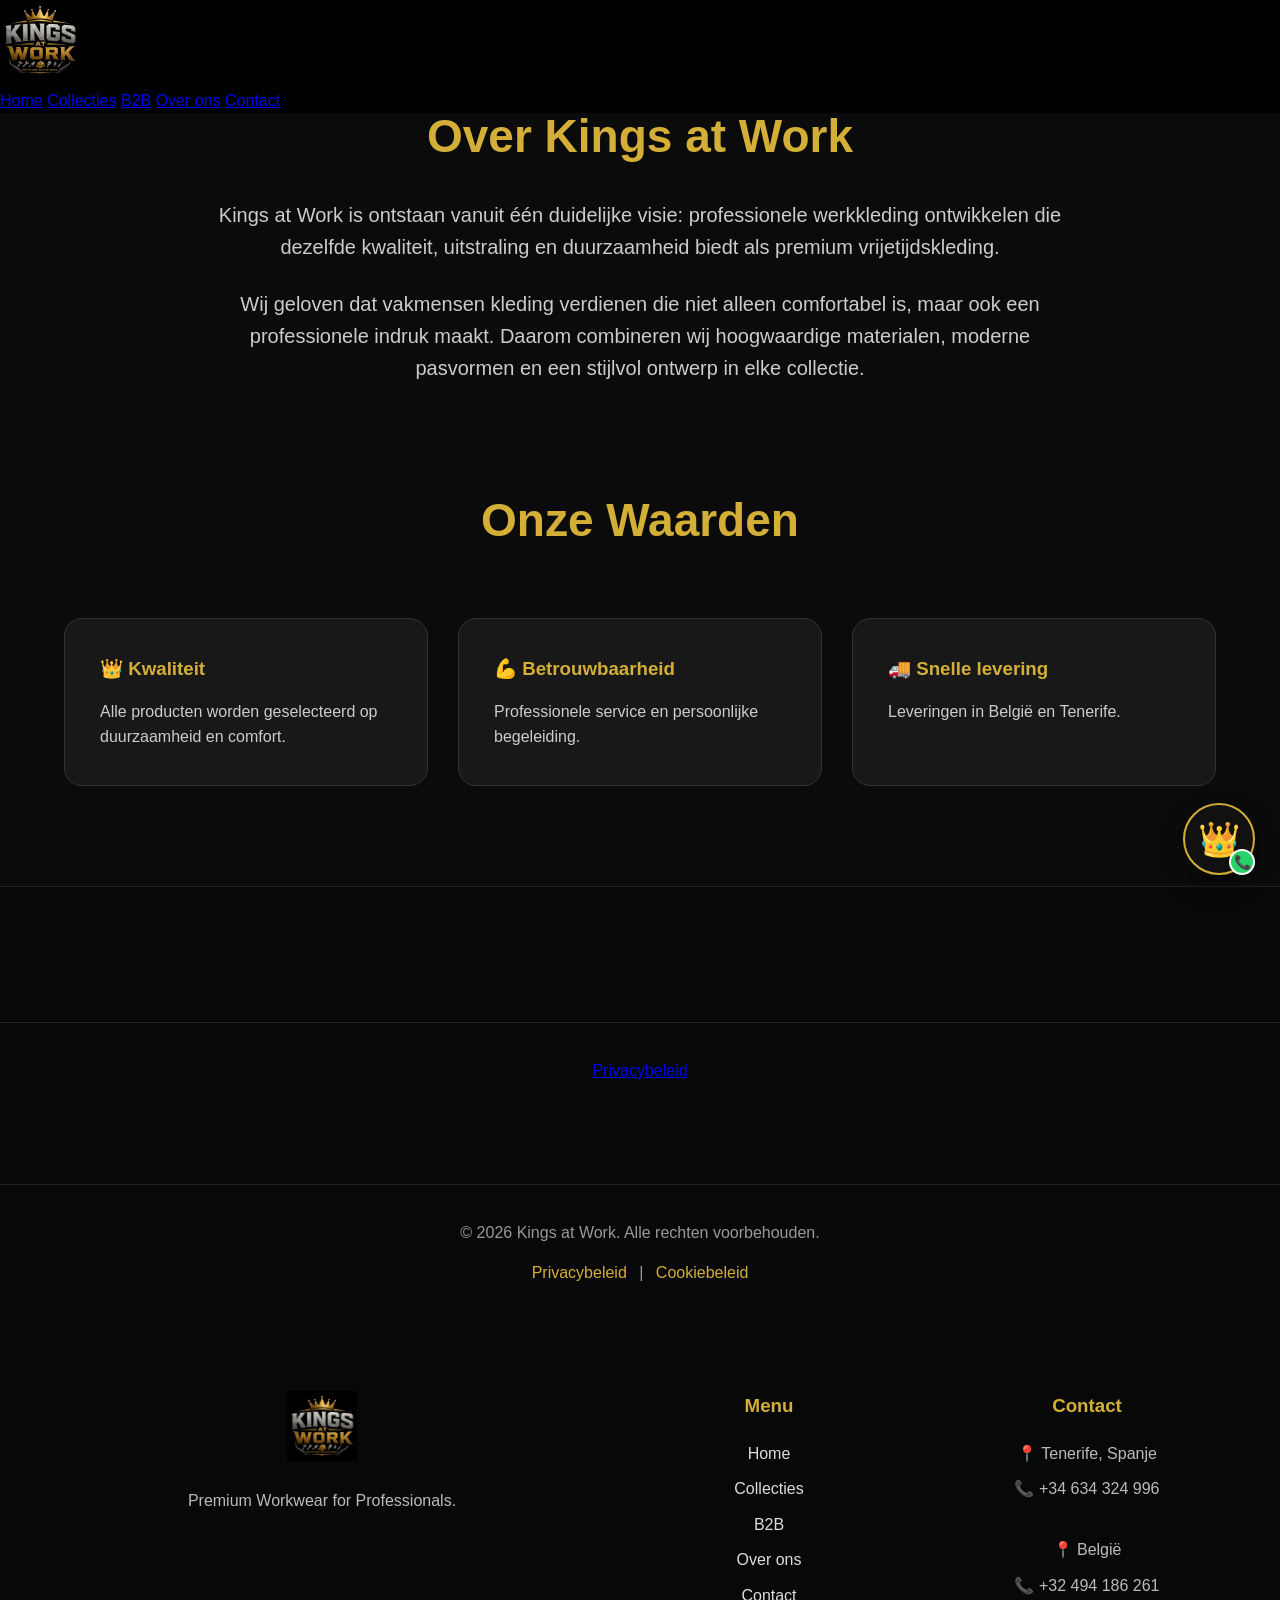
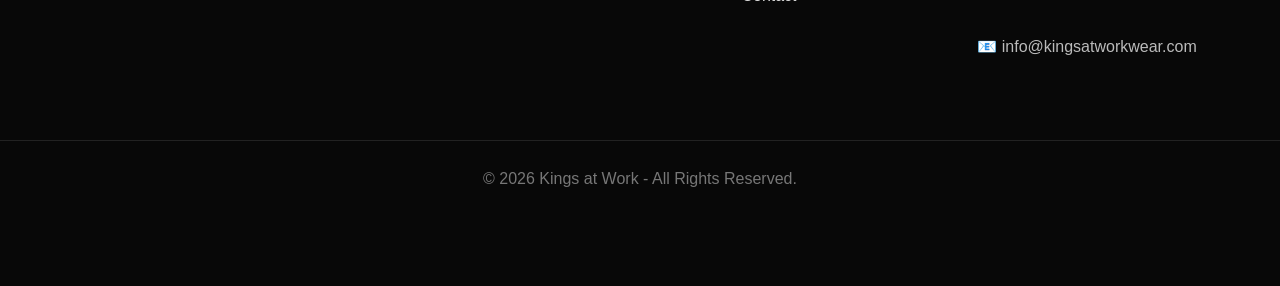
<file: over-ons.html>
<!DOCTYPE html>
<html lang="nl">
<head>
    <meta charset="UTF-8">
    <meta name="viewport" content="width=device-width, initial-scale=1.0">
    <title>Over ons | Kings at Work</title>
    <meta name="description" content="Lees meer over Kings at Work en onze missie om premium werkkleding te leveren aan professionals.">

<meta name="keywords" content="Kings at Work, over ons, premium workwear, werkkleding">
<link rel="icon" type="image/png" href="images/image0.png">
    <link rel="stylesheet" href="css/style.css">
</head>

<body>

<header>

    <div class="logo">
        <a href="index.html">
            <img src="images/image0.png" alt="Kings at Work">
        </a>
    </div>

    <nav>
        <a href="index.html">Home</a>
        <a href="collecties.html">Collecties</a>
        <a href="b2b.html">B2B</a>
        <a href="over-ons.html">Over ons</a>
        <a href="contact.html">Contact</a>
    </nav>

</header>

<section class="intro">

    <div class="container">

        <h2>Over Kings at Work</h2>

        <p>
            Kings at Work is ontstaan vanuit één duidelijke visie:
            professionele werkkleding ontwikkelen die dezelfde kwaliteit,
            uitstraling en duurzaamheid biedt als premium vrijetijdskleding.
        </p>

        <br>

        <p>
            Wij geloven dat vakmensen kleding verdienen die niet alleen
            comfortabel is, maar ook een professionele indruk maakt.
            Daarom combineren wij hoogwaardige materialen, moderne pasvormen
            en een stijlvol ontwerp in elke collectie.
        </p>

    </div>

</section>

<section class="why">

    <div class="container">

        <h2>Onze Waarden</h2>

        <div class="why-grid">

            <div class="why-card">
                <h3>👑 Kwaliteit</h3>
                <p>Alle producten worden geselecteerd op duurzaamheid en comfort.</p>
            </div>

            <div class="why-card">
                <h3>💪 Betrouwbaarheid</h3>
                <p>Professionele service en persoonlijke begeleiding.</p>
            </div>

            <div class="why-card">
                <h3>🚚 Snelle levering</h3>
                <p>Leveringen in België en Tenerife.</p>
            </div>

        </div>

    </div>

</section>

<footer><footer><a href="privacy.html">Privacybeleid</a>
    <footer>

<p>©️ 2026 Kings at Work. Alle rechten voorbehouden.</p>

<div class="footer-links">
    <a href="privacy.html">Privacybeleid</a> |
    <a href="cookiebeleid.html">Cookiebeleid</a>
</div>

</footer>

    <div class="container footer-grid">

        <div>
            <img src="images/image0.png" alt="Kings at Work" class="footer-logo">
            <p>Premium Workwear for Professionals.</p>
        </div>

        <div>
            <h3>Menu</h3>
            <a href="index.html">Home</a>
            <a href="collecties.html">Collecties</a>
            <a href="b2b.html">B2B</a>
            <a href="over-ons.html">Over ons</a>
            <a href="contact.html">Contact</a>
        </div>

        <div>
            <h3>Contact</h3>
            <p>📍 Tenerife, Spanje</p>
            <p>📞 +34 634 324 996</p>

            <br>

            <p>📍 België</p>
            <p>📞 +32 494 186 261</p>

            <br>

            <p>📧 info@kingsatworkwear.com</p>
        </div>

    </div>

    <div class="copyright">
        ©️ 2026 Kings at Work - All Rights Reserved.
    </div>

</footer>
<a href="https://wa.me/34634324996" class="whatsapp-btn" target="_blank" aria-label="Chat via WhatsApp">

    <div class="kings-chat">

        <div class="crown">👑</div>

        <div class="phone">📞</div>

    </div>

</a>
</a>
</body>
</html>
</file>
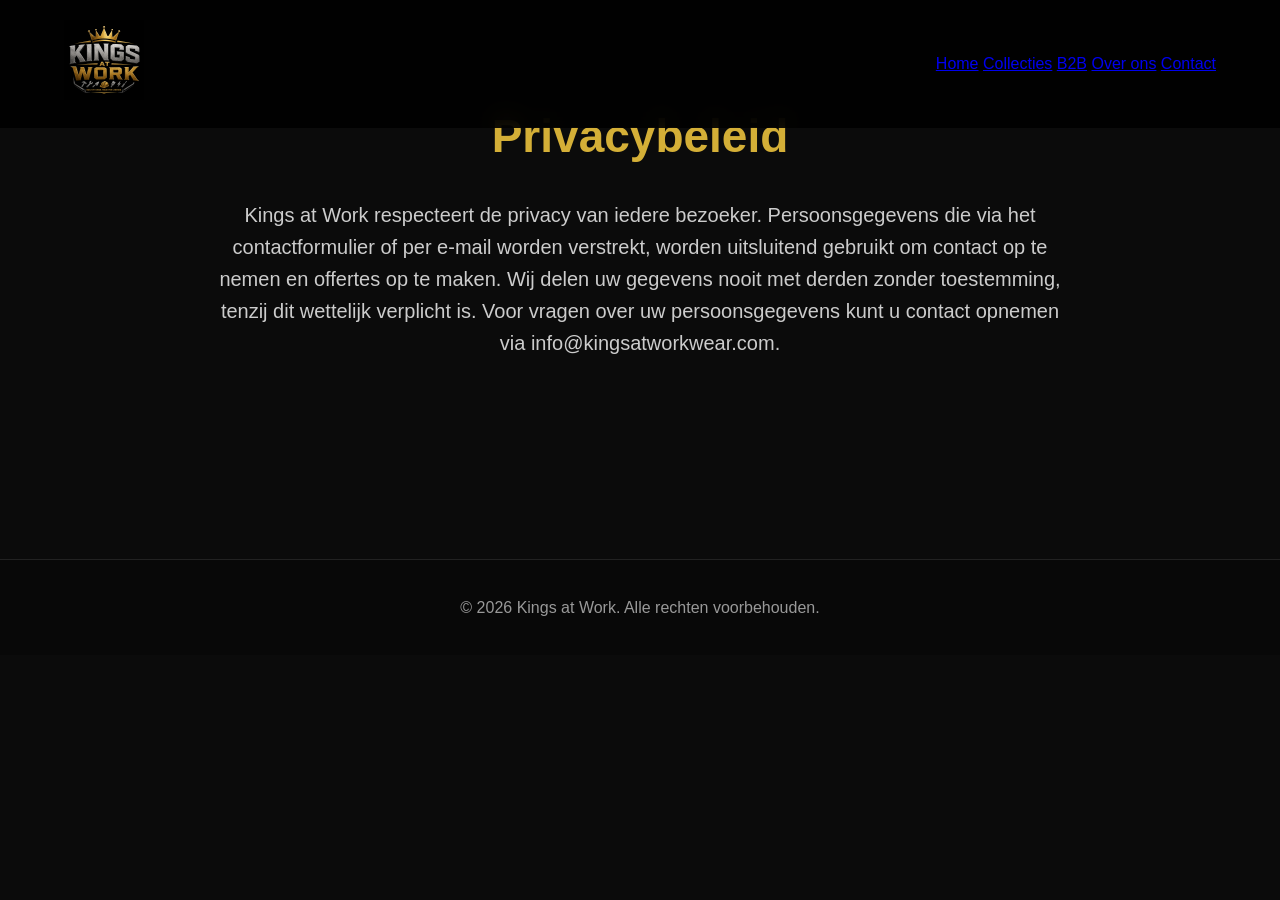
<file: privacy.html>
<!DOCTYPE html>
<html lang="nl">
<head>
<meta charset="UTF-8">
<meta name="viewport" content="width=device-width, initial-scale=1.0">
<title>Privacybeleid | Kings at Work</title>

<link rel="icon" href="images/image0.png">
<link rel="stylesheet" href="css/style.css">
</head>

<body>

<header>
<div class="container">

<a href="index.html" class="logo">
<img src="images/image0.png" alt="Kings at Work">
</a>

<nav>
<a href="index.html">Home</a>
<a href="collecties.html">Collecties</a>
<a href="b2b.html">B2B</a>
<a href="over-ons.html">Over ons</a>
<a href="contact.html">Contact</a>
</nav>

</div>
</header>

<section class="intro">

<div class="container">

<h2>Privacybeleid</h2>

<p>
Kings at Work respecteert de privacy van iedere bezoeker.
Persoonsgegevens die via het contactformulier of per e-mail worden
verstrekt, worden uitsluitend gebruikt om contact op te nemen en
offertes op te maken.

Wij delen uw gegevens nooit met derden zonder toestemming,
tenzij dit wettelijk verplicht is.

Voor vragen over uw persoonsgegevens kunt u contact opnemen via
info@kingsatworkwear.com.
</p>

</div>

</section>

<footer>

<p>©️ 2026 Kings at Work. Alle rechten voorbehouden.</p>

</footer>

</body>
</html>
</file>
<file: css/style.css>
/* ==========================
   RESET
========================== */

*{
    margin:0;
    padding:0;
    box-sizing:border-box;
}

html{
    scroll-behavior:smooth;
}

body{
    font-family:'Montserrat',sans-serif;
    background:#0b0b0b;
    color:#fff;
    line-height:1.6;
}

/* ==========================
   CONTAINER
========================== */

.container{
    width:90%;
    max-width:1300px;
    margin:auto;
}

/* ==========================
   HEADER
========================== */

header{
    position:fixed;
    top:0;
    left:0;
    width:100%;
    background:rgba(0,0,0,.88);
    backdrop-filter:blur(12px);
    z-index:1000;
}

header .container{
    display:flex;
    justify-content:space-between;
    align-items:center;
    padding:20px 0;
}

header img{
    width:80px;
}

nav ul{
    gap:15px;
    flex-wrap:wrap;
    justify-content:center;
}

nav a{
    font-size:16px;
}
}

nav a:hover{
    color:#d4af37;
}

/* ==========================
   HERO
========================== */

.hero{
    position: relative;
    height: 100vh;
    background: linear-gradient(rgba(0,0,0,.55), rgba(0,0,0,.55)),
                url("../images/hoodie.jpg") center center/cover no-repeat;
    display: flex;
    justify-content: center;
    align-items: center;
    text-align: center;
}

.overlay{
    display: none;
}

.hero-content{
    position: relative;
    z-index: 2;
    max-width: 850px;
    padding: 20px;
}

.hero h1{
    font-size: 82px;
    color: #d4af37;
    font-weight: 800;
}

.hero h2{
    margin-top: 15px;
    font-size: 34px;
    letter-spacing: 8px;
}

.hero p{
    margin: 35px 0;
    font-size: 22px;
    color: #ddd;
}

/* ==========================
   BUTTON
========================== */

.button{
    display:inline-block;
    background:#d4af37;
    color:#111;
    text-decoration:none;
    padding:16px 40px;
    border-radius:8px;
    font-weight:700;
    transition:.3s;
}

.button:hover{
    background:white;
    transform:translateY(-3px);
}/* ==========================
   INTRO
========================== */

.intro{
    padding:100px 0;
    text-align:center;
}

.intro h2{
    font-size:46px;
    color:#d4af37;
    margin-bottom:25px;
}

.intro p{
    max-width:850px;
    margin:auto;
    color:#cccccc;
    font-size:20px;
}

/* ==========================
   COLLECTIES
========================== */

{/* ==========================
   COLLECTIES
========================== */

.collections{
    padding:140px 8% 80px;
    background:#111;
    text-align:center;
}

.collections h2{
    font-size:46px;
    color:#d4af37;
    margin-bottom:60px;
}

.products{
    display:grid;
    grid-template-columns:repeat(auto-fit,minmax(300px,1fr));
    gap:40px;
}

.product{
    background:#1a1a1a;
    border:1px solid #333;
    border-radius:18px;
    overflow:hidden;
    transition:.3s;
}

.product:hover{
    transform:translateY(-8px);
    border-color:#d4af37;
}

.product img{
    width:100%;
    height:300px;
    object-fit:contain;
    background:#111;
    padding:20px;
}

.product h3{
    color:#d4af37;
    margin:20px 0 10px;
}

.product p{
    color:#ccc;
    padding:0 20px 25px;
}}
.overlay{
    position:absolute;
    top:0;
    left:0;
    width:100%;
    height:100%;
    background:linear-gradient(
        rgba(0,0,0,.93),
        rgba(0,0,0,.90)
    );
    z-index:1;
}

}

/* ==========================
   WAAROM
========================== */

.why{
    padding:100px 0;
}

.why h2{
    text-align:center;
    color:#d4af37;
    font-size:46px;
    margin-bottom:60px;
}

.why-grid{
    display:grid;
    grid-template-columns:repeat(auto-fit,minmax(280px,1fr));
    gap:30px;
}

.why-card{
    background:#181818;
    border:1px solid #333;
    border-radius:18px;
    padding:35px;
    transition:.3s;
}

.why-card:hover{
    transform:translateY(-10px);
    border-color:#d4af37;
}

.why-card h3{
    color:#d4af37;
    margin-bottom:15px;
}

.why-card p{
    color:#cccccc;
}

/* ==========================
   FOOTER
========================== */

footer{
    background:#000;
    padding:35px 0;
    text-align:center;
    color:#999;
    border-top:1px solid #222;
}

/* ==========================
   MOBIEL
========================== */

@media(max-width:900px){

    .hero h1{
        font-size:52px;
    }

    .hero h2{
        font-size:24px;
        letter-spacing:4px;
    }

    .hero p{
        font-size:18px;
    }

    header .container{
        flex-direction:column;
        gap:20px;
    }

    nav{
        flex-wrap:wrap;
        justify-content:center;
        gap:20px;
    }
}/* CONTACT */

.contact{
    padding:100px 0;
    background:#111;
    text-align:center;
}

.contact h2{
    color:#d4af37;
    font-size:46px;
    margin-bottom:20px;
}

.contact > .container > p{
    max-width:800px;
    margin:0 auto 50px;
    color:#ccc;
}

.contact-cards{
    display:grid;
    grid-template-columns:repeat(auto-fit,minmax(260px,1fr));
    gap:30px;
}

.contact-card{
    background:#1a1a1a;
    border:1px solid #333;
    border-radius:18px;
    padding:35px;
}

.contact-card h3{
    color:#d4af37;
    margin-bottom:15px;
}

.phone{
    color:#d4af37;
    font-size:22px;
    font-weight:700;
}

.contact-link{
    color:#d4af37;
    text-decoration:none;
    font-weight:700;
}

.contact-link:hover{
    color:#fff;
}/* ==========================
   PREMIUM FOOTER
========================== */

footer{
    background:#080808;
    margin-top:100px;
    border-top:1px solid #222;
}

.footer-grid{
    display:grid;
    grid-template-columns:2fr 1fr 1fr;
    gap:60px;
    padding:70px 0;
}

.footer-logo{
    height:70px;
    margin-bottom:20px;
}

.footer-grid h3{
    color:#d4af37;
    margin-bottom:20px;
}

.footer-grid a{
    display:block;
    color:#ddd;
    text-decoration:none;
    margin-bottom:10px;
    transition:.3s;
}

.footer-grid a:hover{
    color:#d4af37;
}

.footer-grid p{
    color:#bbb;
    margin-bottom:10px;
}

.copyright{
    text-align:center;
    padding:25px;
    border-top:1px solid #222;
    color:#777;
}

@media(max-width:900px){

    .footer-grid{
        grid-template-columns:1fr;
        text-align:center;
    }

}.contact .button{
    display: block;
    width: fit-content;
    margin: 50px auto 0;
}/* WhatsApp knop */

.whatsapp{
    position:fixed;
    bottom:25px;
    right:25px;
    width:65px;
    height:65px;
    background:#25D366;
    color:white;
    border-radius:50%;
    display:flex;
    justify-content:center;
    align-items:center;
    font-size:34px;
    text-decoration:none;
    box-shadow:0 8px 20px rgba(0,0,0,.35);
    z-index:9999;
    transition:.3s;
}

.whatsapp:hover{
    transform:scale(1.1);
    box-shadow:0 10px 30px rgba(37,211,102,.5);
}/* WhatsApp knop */

.whatsapp{
    position: fixed;
    bottom: 25px;
    right: 25px;
    width: 65px;
    height: 65px;
    background: #25D366;
    border-radius: 50%;
    display: flex;
    justify-content: center;
    align-items: center;
    box-shadow: 0 8px 20px rgba(0,0,0,.35);
    z-index: 9999;
    transition: .3s;
}

.whatsapp img{
    width: 36px;
    height: 36px;
}

.whatsapp:hover{
    transform: scale(1.1);
    box-shadow: 0 10px 30px rgba(37,211,102,.45);
}/* Floating Kings Button */

.whatsapp-btn{
    position:fixed;
    right:25px;
    bottom:25px;
    display:flex;
    align-items:center;
    text-decoration:none;
    z-index:9999;
}

.whatsapp-text{
    background:#111;
    color:white;
    padding:14px 18px;
    border-radius:50px;
    margin-right:12px;
    opacity:0;
    transform:translateX(15px);
    transition:.35s;
    white-space:nowrap;
    border:1px solid #d4af37;
    font-weight:600;
}

.whatsapp-icon{
    width:68px;
    height:68px;
    border-radius:50%;
    background:#111;
    border:2px solid #d4af37;
    color:#d4af37;
    display:flex;
    justify-content:center;
    align-items:center;
    font-size:34px;
    box-shadow:0 8px 25px rgba(0,0,0,.35);
    transition:.35s;
}

.whatsapp-btn:hover .whatsapp-text{
    opacity:1;
    transform:translateX(0);
}

.whatsapp-btn:hover .whatsapp-icon{
    background:#d4af37;
    color:#111;
    transform:scale(1.08);
}/* Kings at Work WhatsApp knop */

.whatsapp-btn{
    position:fixed;
    bottom:25px;
    right:25px;
    z-index:9999;
    text-decoration:none;
}

.kings-chat{
    position:relative;
    width:72px;
    height:72px;
    border-radius:50%;
    background:#111;
    border:2px solid #d4af37;
    display:flex;
    justify-content:center;
    align-items:center;
    box-shadow:0 10px 25px rgba(0,0,0,.35);
    transition:.3s;
}

.kings-chat:hover{
    transform:scale(1.08);
    box-shadow:0 12px 35px rgba(212,175,55,.35);
}

.crown{
    font-size:34px;
    color:#d4af37;
}

.phone{
    position:absolute;
    right:-2px;
    bottom:-2px;
    width:26px;
    height:26px;
    border-radius:50%;
    background:#25D366;
    color:white;
    display:flex;
    justify-content:center;
    align-items:center;
    font-size:14px;
    border:2px solid white;
}.footer-links{
    margin-top:15px;
}

.footer-links a{
    color:#d4af37;
    text-decoration:none;
    margin:0 8px;
}

.footer-links a:hover{
    color:#ffffff;
}.contact-form{
    max-width:700px;
    margin:50px auto;
    display:flex;
    flex-direction:column;
    gap:20px;
}

.contact-form input,
.contact-form textarea{

    width:100%;
    padding:18px;
    border-radius:10px;
    border:1px solid #444;
    background:#1b1b1b;
    color:white;
    font-size:16px;
}

.contact-form input:focus,
.contact-form textarea:focus{

    outline:none;
    border:1px solid #d4af37;
}

.contact-form textarea{
    resize:vertical;
}

.contact-form button{
    align-self:center;
}@media (max-width: 768px) {

.container{
    width:95%;
    margin:auto;
}

nav ul{
    flex-direction:column;
    gap:15px;
}

.hero h1{
    font-size:42px;
}

.hero p{
    font-size:18px;
}

img{
    max-width:100%;
    height:auto;
}

.products{
    display:grid;
    grid-template-columns:1fr;
    gap:25px;
    padding:20px;
}

.product-card{
    width:100%;
}

.product-card img{
    width:100%;
    height:auto;
    display:block;
}

.product-info{
    padding:15px;
}

.product-info h3{
    font-size:24px;
}

.product-info p{
    font-size:16px;
}

section{
    padding:40px 20px;
}

.container{
    width:100%;
    padding:0 20px;
    margin:auto;
}

}
</file>
